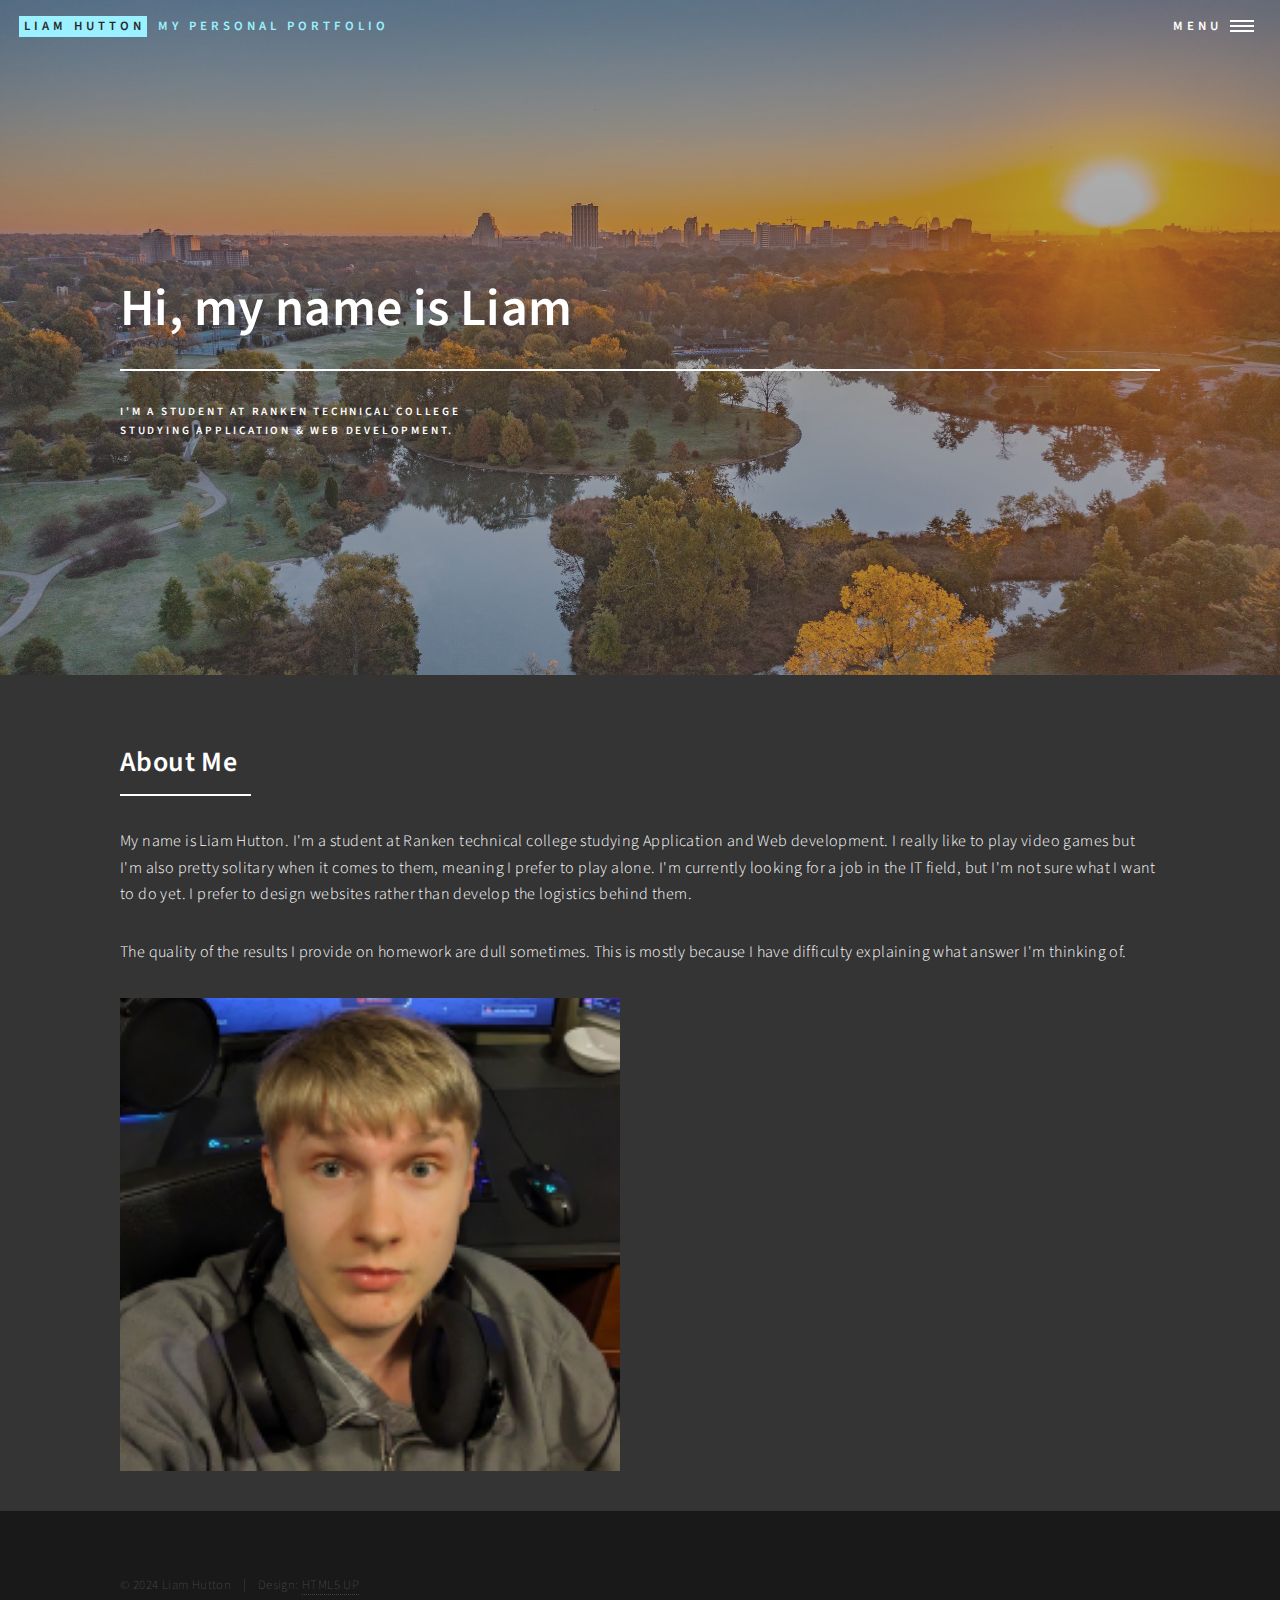
<file: index.html>
<!DOCTYPE HTML>
<!--
	Forty by HTML5 UP
	html5up.net | @ajlkn
	Free for personal and commercial use under the CCA 3.0 license (html5up.net/license)
-->
<html>
	<head>
		<title>About Me - Liam Hutton</title>
		<meta charset="utf-8" />
		<meta name="viewport" content="width=device-width, initial-scale=1, user-scalable=no" />
		<link rel="stylesheet" href="assets/css/main.css" />
		<noscript><link rel="stylesheet" href="assets/css/noscript.css" /></noscript>
	</head>
	<body class="is-preload">

		<!-- Wrapper -->
			<div id="wrapper">

				<!-- Header -->
					<header id="header" class="alt">
						<a href="index.html" class="logo"><strong>Liam Hutton</strong> <span>My personal portfolio</span></a>
						<nav>
							<a href="#menu">Menu</a>
						</nav>
					</header>

				<!-- Menu -->
					<nav id="menu">
						<ul class="links">
							<li><a href="index.html">About Me</a></li>
							<li><a href="portfolio.html">Portfolio</a></li>
							<li><a href="coursework.html">Coursework</a></li>
							<li><a href="resume.html">Resume</a></li>
							<li><a href="contact.html">Contact</a></li>
							<li><a href="elements.html">Dev tool - Elements</a></li>
						</ul>
						<!-- <ul class="actions stacked">

							<li><a href="#" class="button fit">Log In</a></li>
						</ul> -->
					</nav>

				<!-- Banner -->
					<section id="banner" class="major">
						<div class="inner">
							<header class="major">
								<h1>Hi, my name is Liam</h1>
							</header>
							<div class="content">
								<p>I'm a student at Ranken Technical College<br />
								studying Application & Web Development.</p>
							</div>
						</div>
					</section>

				<!-- Main -->
					<div id="main">

						<!-- One -->
							<!-- <section id="one" class="tiles">
								<article>
									<span class="image">
										<img src="images/pic01.jpg" alt="" />
									</span>
									<header class="major">
										<h3><a href="landing.html" class="link">Aliquam</a></h3>
										<p>Ipsum dolor sit amet</p>
									</header>
								</article>
								<article>
									<span class="image">
										<img src="images/pic02.jpg" alt="" />
									</span>
									<header class="major">
										<h3><a href="landing.html" class="link">Tempus</a></h3>
										<p>feugiat amet tempus</p>
									</header>
								</article>
								<article>
									<span class="image">
										<img src="images/pic03.jpg" alt="" />
									</span>
									<header class="major">
										<h3><a href="landing.html" class="link">Magna</a></h3>
										<p>Lorem etiam nullam</p>
									</header>
								</article>
								<article>
									<span class="image">
										<img src="images/pic04.jpg" alt="" />
									</span>
									<header class="major">
										<h3><a href="landing.html" class="link">Ipsum</a></h3>
										<p>Nisl sed aliquam</p>
									</header>
								</article>
								<article>
									<span class="image">
										<img src="images/pic05.jpg" alt="" />
									</span>
									<header class="major">
										<h3><a href="landing.html" class="link">Consequat</a></h3>
										<p>Ipsum dolor sit amet</p>
									</header>
								</article>
								<article>
									<span class="image">
										<img src="images/pic06.jpg" alt="" />
									</span>
									<header class="major">
										<h3><a href="landing.html" class="link">Etiam</a></h3>
										<p>Feugiat amet tempus</p>
									</header>
								</article>
							</section>-->

						<!-- Two -->
							<section id="two">
								<div class="inner">
									<header class="major">
										<h2>About Me</h2>
									</header>
									<p>My name is Liam Hutton. I'm a student at Ranken technical college studying Application and Web development.
										I really like to play video games but I'm also pretty solitary when it comes to them, meaning I prefer to play alone. I'm currently looking for a job
										in the IT field, but I'm not sure what I want to do yet. I prefer to design websites rather than develop the logistics behind them.</p>
										The quality of the results I provide on homework are dull sometimes. This is mostly because I have difficulty explaining what answer I'm thinking of.</p>
										<img src="images/picforclass.png" alt="Liam Selfie" />
								</div>
							</section>

					</div>

				<!-- Footer -->
					<footer id="footer">
						<div class="inner">
							<!-- <ul class="icons">
								<li><a href="#" class="icon brands alt fa-twitter"><span class="label">Twitter</span></a></li>
								<li><a href="#" class="icon brands alt fa-facebook-f"><span class="label">Facebook</span></a></li>
								<li><a href="#" class="icon brands alt fa-instagram"><span class="label">Instagram</span></a></li>
								<li><a href="#" class="icon brands alt fa-github"><span class="label">GitHub</span></a></li>
								<li><a href="#" class="icon brands alt fa-linkedin-in"><span class="label">LinkedIn</span></a></li>
							</ul> -->
							<ul class="copyright">
								<li>&copy; 2024 Liam Hutton</li><li>Design: <a href="https://html5up.net">HTML5 UP</a></li>
							</ul>
						</div>
					</footer>

			</div>

		<!-- Scripts -->
			<script src="assets/js/jquery.min.js"></script>
			<script src="assets/js/jquery.scrolly.min.js"></script>
			<script src="assets/js/jquery.scrollex.min.js"></script>
			<script src="assets/js/browser.min.js"></script>
			<script src="assets/js/breakpoints.min.js"></script>
			<script src="assets/js/util.js"></script>
			<script src="assets/js/main.js"></script>

	</body>
</html>
</file>
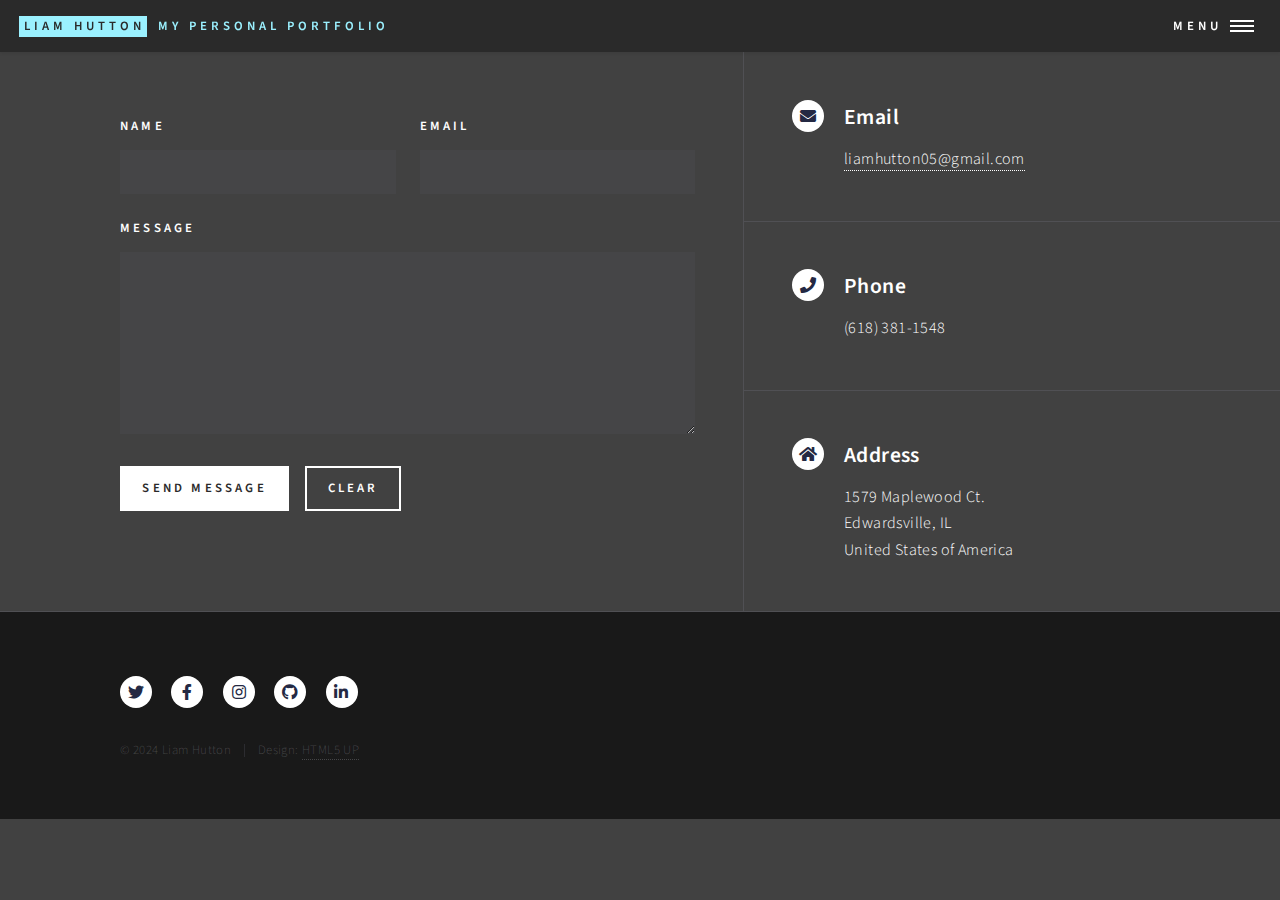
<file: contact.html>
<!DOCTYPE HTML>
<!--
	Forty by HTML5 UP
	html5up.net | @ajlkn
	Free for personal and commercial use under the CCA 3.0 license (html5up.net/license)
-->
<html>
	<head>
		<title>Generic - Forty by HTML5 UP</title>
		<meta charset="utf-8" />
		<meta name="viewport" content="width=device-width, initial-scale=1, user-scalable=no" />
		<link rel="stylesheet" href="assets/css/main.css" />
		<noscript><link rel="stylesheet" href="assets/css/noscript.css" /></noscript>
	</head>
	<body class="is-preload">

		<!-- Wrapper -->
			<div id="wrapper">

				<!-- Header -->
					<header id="header">
						<a href="index.html" class="logo"><strong>Liam Hutton</strong> <span>My personal portfolio</span></a>
						<nav>
							<a href="#menu">Menu</a>
						</nav>
					</header>

				<!-- Menu -->
					<nav id="menu">
						<ul class="links">
							<li><a href="index.html">About Me</a></li>
							<li><a href="portfolio.html">Portfolio</a></li>
							<li><a href="coursework.html">Coursework</a></li>
							<li><a href="resume.html">Resume</a></li>
							<li><a href="contact.html">Contact</a></li>
							<li><a href="elements.html">Dev Tool - Elements</a></li>
						</ul>
						<!-- <ul class="actions stacked">
							<li><a href="#" class="button primary fit">Get Started</a></li>
							<li><a href="#" class="button fit">Log In</a></li>
						</ul> -->
					</nav>

				<!-- Contact -->
					<section id="contact">
						<div class="inner">
							<section>
								<form method="post" action="#">
									<div class="fields">
										<div class="field half">
											<label for="name">Name</label>
											<input type="text" name="name" id="name" />
										</div>
										<div class="field half">
											<label for="email">Email</label>
											<input type="text" name="email" id="email" />
										</div>
										<div class="field">
											<label for="message">Message</label>
											<textarea name="message" id="message" rows="6"></textarea>
										</div>
									</div>
									<ul class="actions">
										<li><input type="submit" value="Send Message" class="primary" /></li>
										<li><input type="reset" value="Clear" /></li>
									</ul>
								</form>
							</section>
							<section class="split">
								<section>
									<div class="contact-method">
										<span class="icon solid alt fa-envelope"></span>
										<h3>Email</h3>
										<a href="#">liamhutton05@gmail.com</a>
									</div>
								</section>
								<section>
									<div class="contact-method">
										<span class="icon solid alt fa-phone"></span>
										<h3>Phone</h3>
										<span>(618) 381-1548</span>
									</div>
								</section>
								<section>
									<div class="contact-method">
										<span class="icon solid alt fa-home"></span>
										<h3>Address</h3>
										<span>1579 Maplewood Ct.<br />
										Edwardsville, IL<br />
										United States of America</span>
									</div>
								</section>
							</section>
						</div>
					</section>

				<!-- Footer -->
					<footer id="footer">
						<div class="inner">
							<ul class="icons">
								<li><a href="#" class="icon brands alt fa-twitter"><span class="label">Twitter</span></a></li>
								<li><a href="#" class="icon brands alt fa-facebook-f"><span class="label">Facebook</span></a></li>
								<li><a href="#" class="icon brands alt fa-instagram"><span class="label">Instagram</span></a></li>
								<li><a href="#" class="icon brands alt fa-github"><span class="label">GitHub</span></a></li>
								<li><a href="#" class="icon brands alt fa-linkedin-in"><span class="label">LinkedIn</span></a></li>
							</ul>
							<ul class="copyright">
								<li>&copy; 2024 Liam Hutton</li><li>Design: <a href="https://html5up.net">HTML5 UP</a></li>
							</ul>
						</div>
					</footer>

			</div>

		<!-- Scripts -->
			<script src="assets/js/jquery.min.js"></script>
			<script src="assets/js/jquery.scrolly.min.js"></script>
			<script src="assets/js/jquery.scrollex.min.js"></script>
			<script src="assets/js/browser.min.js"></script>
			<script src="assets/js/breakpoints.min.js"></script>
			<script src="assets/js/util.js"></script>
			<script src="assets/js/main.js"></script>

	</body>
</html>
</file>
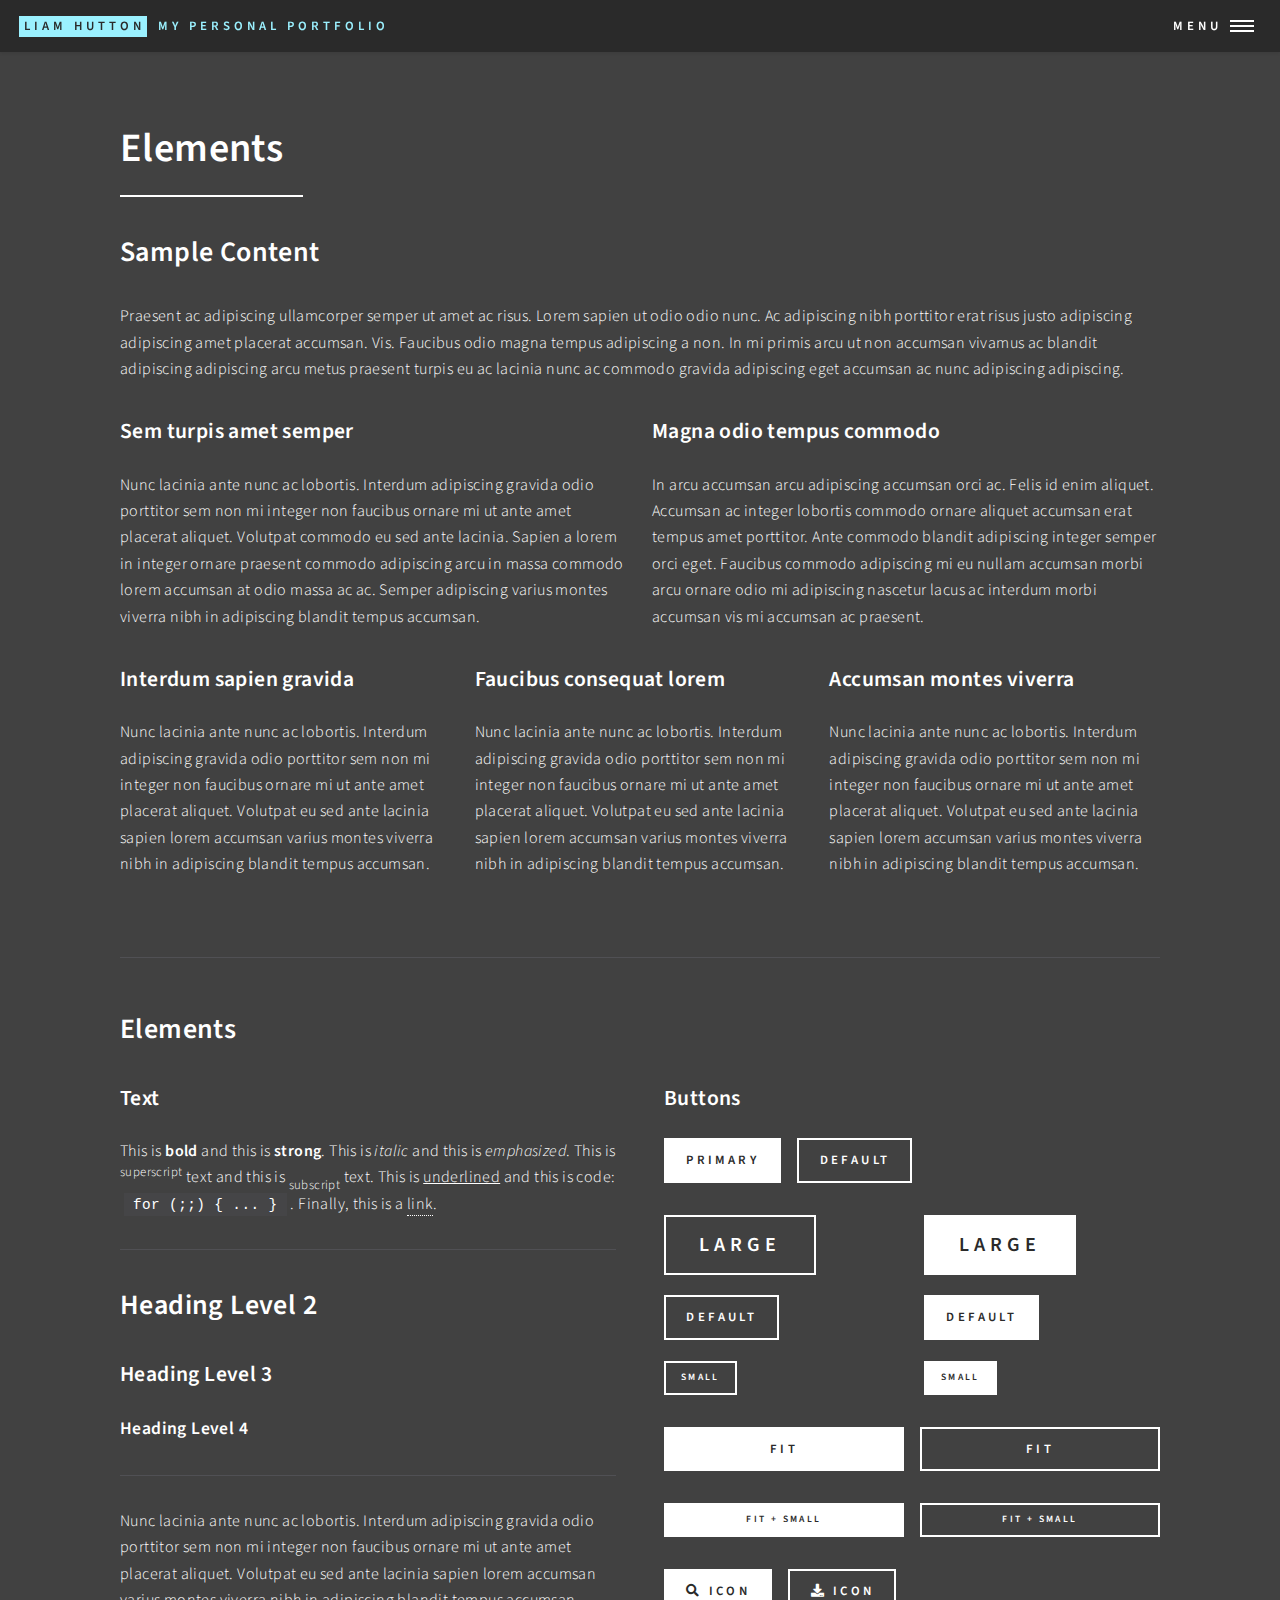
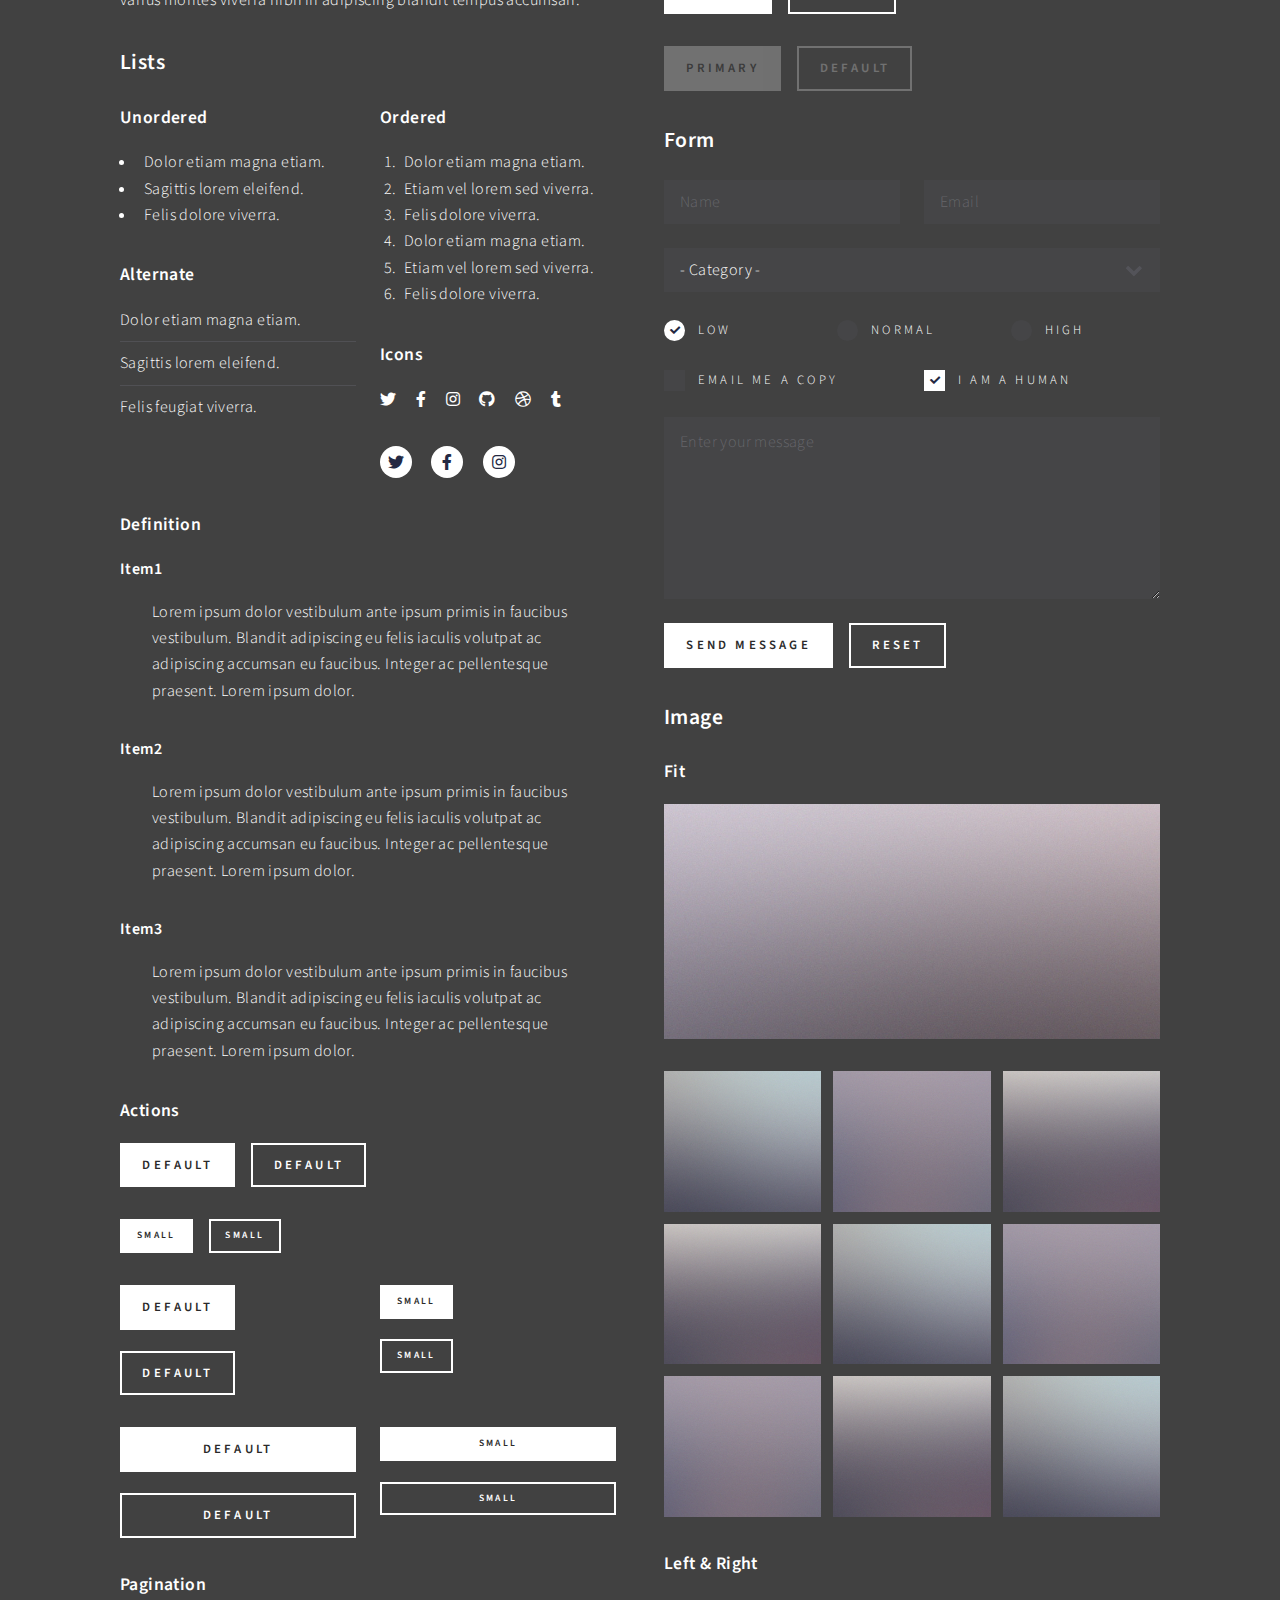
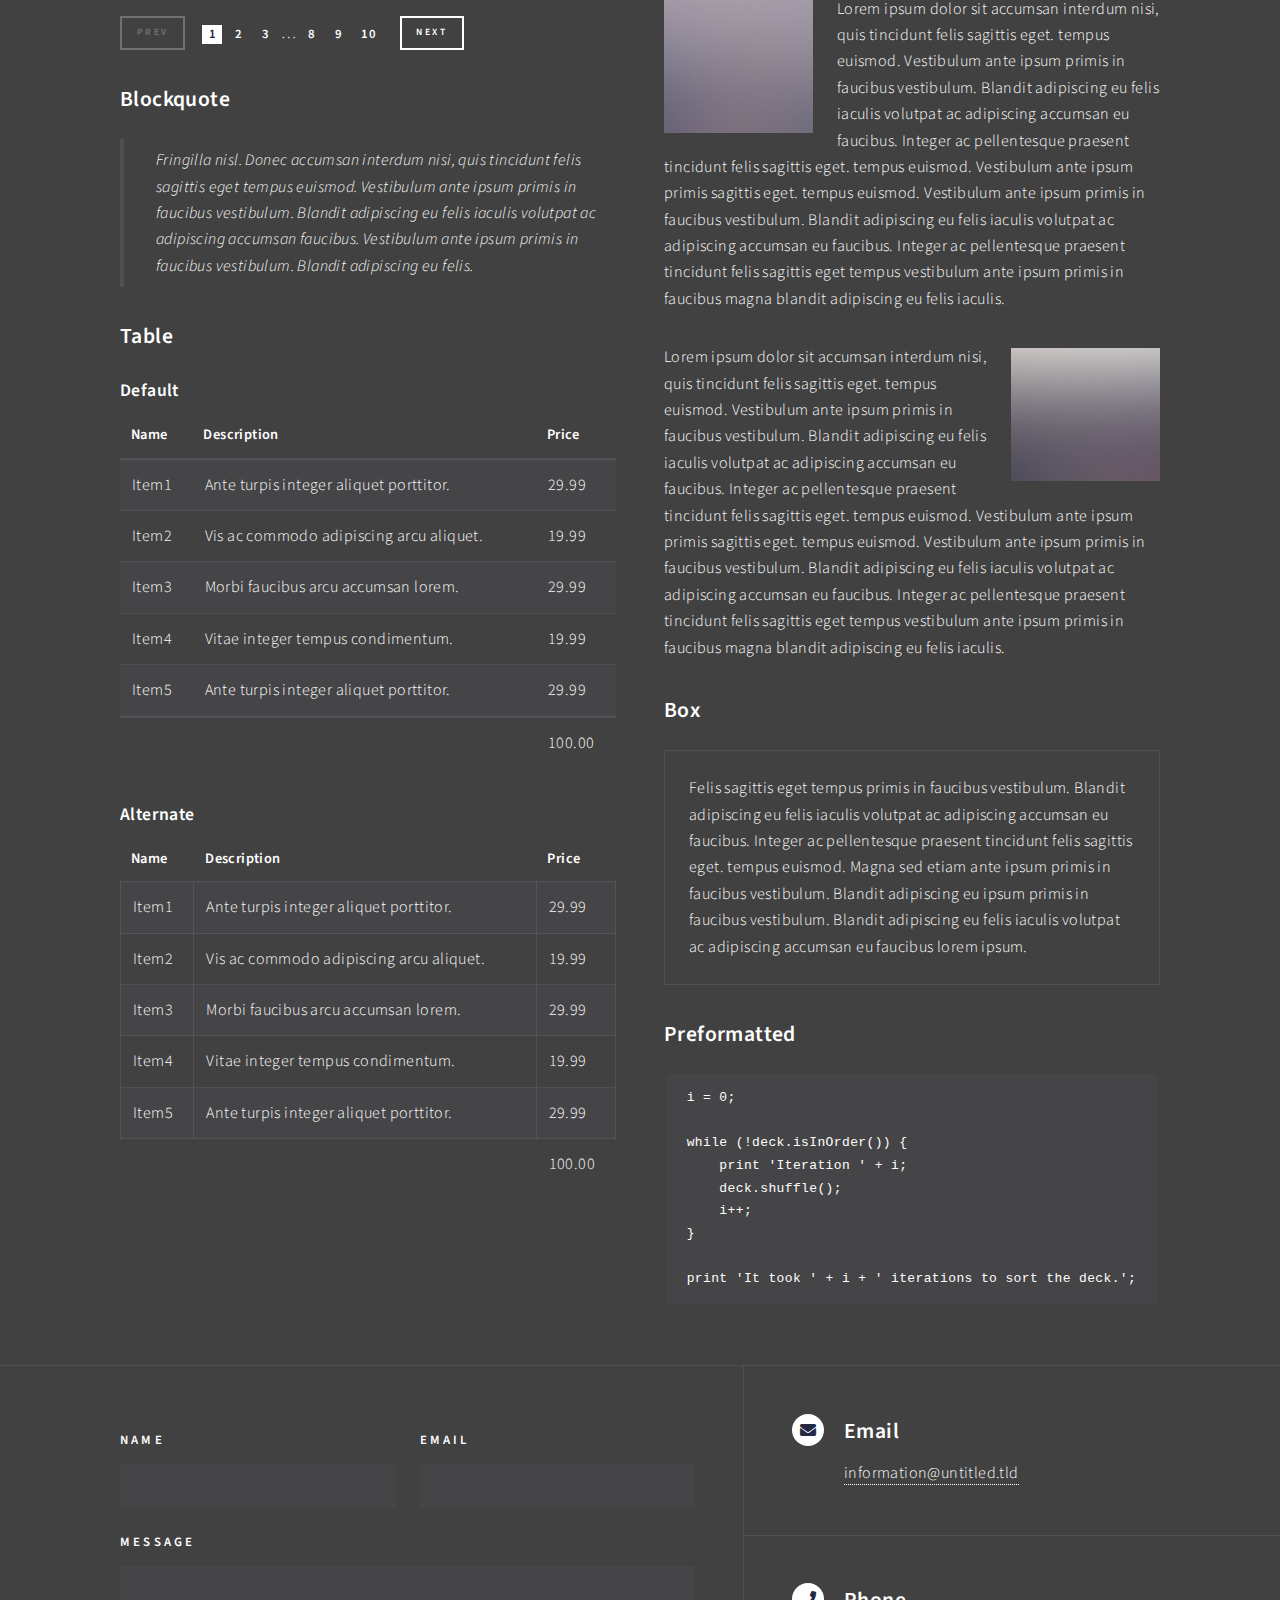
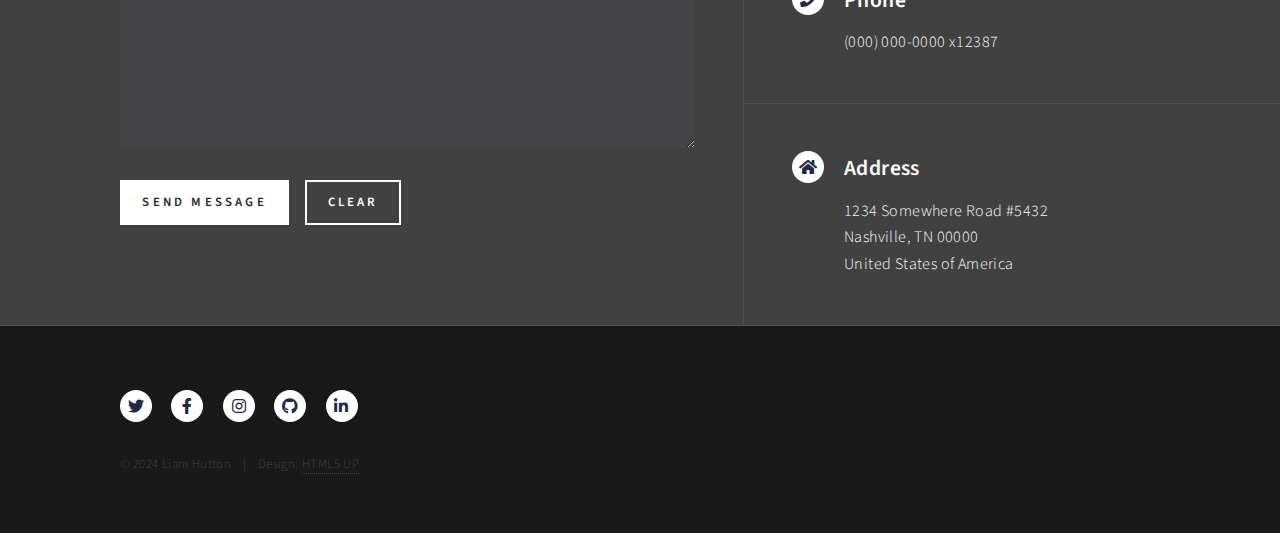
<file: elements.html>
<!DOCTYPE HTML>
<!--
	Forty by HTML5 UP
	html5up.net | @ajlkn
	Free for personal and commercial use under the CCA 3.0 license (html5up.net/license)
-->
<html>
	<head>
		<title>Elements - Forty by HTML5 UP</title>
		<meta charset="utf-8" />
		<meta name="viewport" content="width=device-width, initial-scale=1, user-scalable=no" />
		<link rel="stylesheet" href="assets/css/main.css" />
		<noscript><link rel="stylesheet" href="assets/css/noscript.css" /></noscript>
	</head>
	<body class="is-preload">

		<!-- Wrapper -->
			<div id="wrapper">

				<!-- Header -->
					<header id="header">
						<a href="index.html" class="logo"><strong>Liam Hutton</strong> <span>My personal portfolio</span></a>
						<nav>
							<a href="#menu">Menu</a>
						</nav>
					</header>

				<!-- Menu -->
					<nav id="menu">
						<ul class="links">
							<li><a href="index.html">Home</a></li>
							<li><a href="portfolio.html">Portfolio</a></li>
							<li><a href="coursework.html">Coursework</a></li>
							<li><a href="resume.html">Resume</a></li>
							<li><a href="contact.html">Contact</a></li>
							<li><a href="elements.html">Dev tool - Elements</a></li>
						</ul>
						<!-- <ul class="actions stacked">
							<li><a href="#" class="button primary fit">Get Started</a></li>
							<li><a href="#" class="button fit">Log In</a></li>
						</ul> -->
					</nav>

				<!-- Main -->
					<div id="main" class="alt">

						<!-- One -->
							<section id="one">
								<div class="inner">
									<header class="major">
										<h1>Elements</h1>
									</header>

									<!-- Content -->
										<h2 id="content">Sample Content</h2>
										<p>Praesent ac adipiscing ullamcorper semper ut amet ac risus. Lorem sapien ut odio odio nunc. Ac adipiscing nibh porttitor erat risus justo adipiscing adipiscing amet placerat accumsan. Vis. Faucibus odio magna tempus adipiscing a non. In mi primis arcu ut non accumsan vivamus ac blandit adipiscing adipiscing arcu metus praesent turpis eu ac lacinia nunc ac commodo gravida adipiscing eget accumsan ac nunc adipiscing adipiscing.</p>
										<div class="row">
											<div class="col-6 col-12-small">
												<h3>Sem turpis amet semper</h3>
												<p>Nunc lacinia ante nunc ac lobortis. Interdum adipiscing gravida odio porttitor sem non mi integer non faucibus ornare mi ut ante amet placerat aliquet. Volutpat commodo eu sed ante lacinia. Sapien a lorem in integer ornare praesent commodo adipiscing arcu in massa commodo lorem accumsan at odio massa ac ac. Semper adipiscing varius montes viverra nibh in adipiscing blandit tempus accumsan.</p>
											</div>
											<div class="col-6 col-12-small">
												<h3>Magna odio tempus commodo</h3>
												<p>In arcu accumsan arcu adipiscing accumsan orci ac. Felis id enim aliquet. Accumsan ac integer lobortis commodo ornare aliquet accumsan erat tempus amet porttitor. Ante commodo blandit adipiscing integer semper orci eget. Faucibus commodo adipiscing mi eu nullam accumsan morbi arcu ornare odio mi adipiscing nascetur lacus ac interdum morbi accumsan vis mi accumsan ac praesent.</p>
											</div>
											<!-- Break -->
											<div class="col-4 col-12-medium">
												<h3>Interdum sapien gravida</h3>
												<p>Nunc lacinia ante nunc ac lobortis. Interdum adipiscing gravida odio porttitor sem non mi integer non faucibus ornare mi ut ante amet placerat aliquet. Volutpat eu sed ante lacinia sapien lorem accumsan varius montes viverra nibh in adipiscing blandit tempus accumsan.</p>
											</div>
											<div class="col-4 col-12-medium">
												<h3>Faucibus consequat lorem</h3>
												<p>Nunc lacinia ante nunc ac lobortis. Interdum adipiscing gravida odio porttitor sem non mi integer non faucibus ornare mi ut ante amet placerat aliquet. Volutpat eu sed ante lacinia sapien lorem accumsan varius montes viverra nibh in adipiscing blandit tempus accumsan.</p>
											</div>
											<div class="col-4 col-12-medium">
												<h3>Accumsan montes viverra</h3>
												<p>Nunc lacinia ante nunc ac lobortis. Interdum adipiscing gravida odio porttitor sem non mi integer non faucibus ornare mi ut ante amet placerat aliquet. Volutpat eu sed ante lacinia sapien lorem accumsan varius montes viverra nibh in adipiscing blandit tempus accumsan.</p>
											</div>
										</div>

									<hr class="major" />

									<!-- Elements -->
										<h2 id="elements">Elements</h2>
										<div class="row gtr-200">
											<div class="col-6 col-12-medium">

												<!-- Text stuff -->
													<h3>Text</h3>
													<p>This is <b>bold</b> and this is <strong>strong</strong>. This is <i>italic</i> and this is <em>emphasized</em>.
													This is <sup>superscript</sup> text and this is <sub>subscript</sub> text.
													This is <u>underlined</u> and this is code: <code>for (;;) { ... }</code>.
													Finally, this is a <a href="#">link</a>.</p>
													<hr />
													<h2>Heading Level 2</h2>
													<h3>Heading Level 3</h3>
													<h4>Heading Level 4</h4>
													<hr />
													<p>Nunc lacinia ante nunc ac lobortis. Interdum adipiscing gravida odio porttitor sem non mi integer non faucibus ornare mi ut ante amet placerat aliquet. Volutpat eu sed ante lacinia sapien lorem accumsan varius montes viverra nibh in adipiscing blandit tempus accumsan.</p>

												<!-- Lists -->
													<h3>Lists</h3>
													<div class="row">
														<div class="col-6 col-12-small">

															<h4>Unordered</h4>
															<ul>
																<li>Dolor etiam magna etiam.</li>
																<li>Sagittis lorem eleifend.</li>
																<li>Felis dolore viverra.</li>
															</ul>

															<h4>Alternate</h4>
															<ul class="alt">
																<li>Dolor etiam magna etiam.</li>
																<li>Sagittis lorem eleifend.</li>
																<li>Felis feugiat viverra.</li>
															</ul>

														</div>
														<div class="col-6 col-12-small">

															<h4>Ordered</h4>
															<ol>
																<li>Dolor etiam magna etiam.</li>
																<li>Etiam vel lorem sed viverra.</li>
																<li>Felis dolore viverra.</li>
																<li>Dolor etiam magna etiam.</li>
																<li>Etiam vel lorem sed viverra.</li>
																<li>Felis dolore viverra.</li>
															</ol>

															<h4>Icons</h4>
															<ul class="icons">
																<li><a href="#" class="icon brands fa-twitter"><span class="label">Twitter</span></a></li>
																<li><a href="#" class="icon brands fa-facebook-f"><span class="label">Facebook</span></a></li>
																<li><a href="#" class="icon brands fa-instagram"><span class="label">Instagram</span></a></li>
																<li><a href="#" class="icon brands fa-github"><span class="label">Github</span></a></li>
																<li><a href="#" class="icon brands fa-dribbble"><span class="label">Dribbble</span></a></li>
																<li><a href="#" class="icon brands fa-tumblr"><span class="label">Tumblr</span></a></li>
															</ul>
															<ul class="icons">
																<li><a href="#" class="icon brands alt fa-twitter"><span class="label">Twitter</span></a></li>
																<li><a href="#" class="icon brands alt fa-facebook-f"><span class="label">Facebook</span></a></li>
																<li><a href="#" class="icon brands alt fa-instagram"><span class="label">Instagram</span></a></li>
															</ul>

														</div>
													</div>
													<h4>Definition</h4>
													<dl>
														<dt>Item1</dt>
														<dd>
															<p>Lorem ipsum dolor vestibulum ante ipsum primis in faucibus vestibulum. Blandit adipiscing eu felis iaculis volutpat ac adipiscing accumsan eu faucibus. Integer ac pellentesque praesent. Lorem ipsum dolor.</p>
														</dd>
														<dt>Item2</dt>
														<dd>
															<p>Lorem ipsum dolor vestibulum ante ipsum primis in faucibus vestibulum. Blandit adipiscing eu felis iaculis volutpat ac adipiscing accumsan eu faucibus. Integer ac pellentesque praesent. Lorem ipsum dolor.</p>
														</dd>
														<dt>Item3</dt>
														<dd>
															<p>Lorem ipsum dolor vestibulum ante ipsum primis in faucibus vestibulum. Blandit adipiscing eu felis iaculis volutpat ac adipiscing accumsan eu faucibus. Integer ac pellentesque praesent. Lorem ipsum dolor.</p>
														</dd>
													</dl>

													<h4>Actions</h4>
													<ul class="actions">
														<li><a href="#" class="button primary">Default</a></li>
														<li><a href="#" class="button">Default</a></li>
													</ul>
													<ul class="actions small">
														<li><a href="#" class="button primary small">Small</a></li>
														<li><a href="#" class="button small">Small</a></li>
													</ul>
													<div class="row">
														<div class="col-6 col-12-small">
															<ul class="actions stacked">
																<li><a href="#" class="button primary">Default</a></li>
																<li><a href="#" class="button">Default</a></li>
															</ul>
														</div>
														<div class="col-6 col-12-small">
															<ul class="actions stacked">
																<li><a href="#" class="button primary small">Small</a></li>
																<li><a href="#" class="button small">Small</a></li>
															</ul>
														</div>
														<div class="col-6 col-12-small">
															<ul class="actions stacked">
																<li><a href="#" class="button primary fit">Default</a></li>
																<li><a href="#" class="button fit">Default</a></li>
															</ul>
														</div>
														<div class="col-6 col-12-small">
															<ul class="actions stacked">
																<li><a href="#" class="button primary small fit">Small</a></li>
																<li><a href="#" class="button small fit">Small</a></li>
															</ul>
														</div>
													</div>

													<h4>Pagination</h4>
													<ul class="pagination">
														<li><span class="button small disabled">Prev</span></li>
														<li><a href="#" class="page active">1</a></li>
														<li><a href="#" class="page">2</a></li>
														<li><a href="#" class="page">3</a></li>
														<li><span>&hellip;</span></li>
														<li><a href="#" class="page">8</a></li>
														<li><a href="#" class="page">9</a></li>
														<li><a href="#" class="page">10</a></li>
														<li><a href="#" class="button small">Next</a></li>
													</ul>

												<!-- Blockquote -->
													<h3>Blockquote</h3>
													<blockquote>Fringilla nisl. Donec accumsan interdum nisi, quis tincidunt felis sagittis eget tempus euismod. Vestibulum ante ipsum primis in faucibus vestibulum. Blandit adipiscing eu felis iaculis volutpat ac adipiscing accumsan faucibus. Vestibulum ante ipsum primis in faucibus vestibulum. Blandit adipiscing eu felis.</blockquote>

												<!-- Table -->
													<h3>Table</h3>

													<h4>Default</h4>
													<div class="table-wrapper">
														<table>
															<thead>
																<tr>
																	<th>Name</th>
																	<th>Description</th>
																	<th>Price</th>
																</tr>
															</thead>
															<tbody>
																<tr>
																	<td>Item1</td>
																	<td>Ante turpis integer aliquet porttitor.</td>
																	<td>29.99</td>
																</tr>
																<tr>
																	<td>Item2</td>
																	<td>Vis ac commodo adipiscing arcu aliquet.</td>
																	<td>19.99</td>
																</tr>
																<tr>
																	<td>Item3</td>
																	<td> Morbi faucibus arcu accumsan lorem.</td>
																	<td>29.99</td>
																</tr>
																<tr>
																	<td>Item4</td>
																	<td>Vitae integer tempus condimentum.</td>
																	<td>19.99</td>
																</tr>
																<tr>
																	<td>Item5</td>
																	<td>Ante turpis integer aliquet porttitor.</td>
																	<td>29.99</td>
																</tr>
															</tbody>
															<tfoot>
																<tr>
																	<td colspan="2"></td>
																	<td>100.00</td>
																</tr>
															</tfoot>
														</table>
													</div>

													<h4>Alternate</h4>
													<div class="table-wrapper">
														<table class="alt">
															<thead>
																<tr>
																	<th>Name</th>
																	<th>Description</th>
																	<th>Price</th>
																</tr>
															</thead>
															<tbody>
																<tr>
																	<td>Item1</td>
																	<td>Ante turpis integer aliquet porttitor.</td>
																	<td>29.99</td>
																</tr>
																<tr>
																	<td>Item2</td>
																	<td>Vis ac commodo adipiscing arcu aliquet.</td>
																	<td>19.99</td>
																</tr>
																<tr>
																	<td>Item3</td>
																	<td> Morbi faucibus arcu accumsan lorem.</td>
																	<td>29.99</td>
																</tr>
																<tr>
																	<td>Item4</td>
																	<td>Vitae integer tempus condimentum.</td>
																	<td>19.99</td>
																</tr>
																<tr>
																	<td>Item5</td>
																	<td>Ante turpis integer aliquet porttitor.</td>
																	<td>29.99</td>
																</tr>
															</tbody>
															<tfoot>
																<tr>
																	<td colspan="2"></td>
																	<td>100.00</td>
																</tr>
															</tfoot>
														</table>
													</div>

											</div>
											<div class="col-6 col-12-medium">

												<!-- Buttons -->
													<h3>Buttons</h3>
													<ul class="actions">
														<li><a href="#" class="button primary">Primary</a></li>
														<li><a href="#" class="button">Default</a></li>
													</ul>
													<div class="row">
														<div class="col-6 col-12-xsmall">
															<ul class="actions stacked">
																<li><a href="#" class="button large">Large</a></li>
																<li><a href="#" class="button">Default</a></li>
																<li><a href="#" class="button small">Small</a></li>
															</ul>
														</div>
														<div class="col-6 col-12-xsmall">
															<ul class="actions stacked">
																<li><a href="#" class="button primary large">Large</a></li>
																<li><a href="#" class="button primary">Default</a></li>
																<li><a href="#" class="button primary small">Small</a></li>
															</ul>
														</div>
													</div>
													<ul class="actions fit">
														<li><a href="#" class="button primary fit">Fit</a></li>
														<li><a href="#" class="button fit">Fit</a></li>
													</ul>
													<ul class="actions fit small">
														<li><a href="#" class="button primary fit small">Fit + Small</a></li>
														<li><a href="#" class="button fit small">Fit + Small</a></li>
													</ul>
													<ul class="actions">
														<li><a href="#" class="button primary icon solid fa-search">Icon</a></li>
														<li><a href="#" class="button icon solid fa-download">Icon</a></li>
													</ul>
													<ul class="actions">
														<li><span class="button primary disabled">Primary</span></li>
														<li><span class="button disabled">Default</span></li>
													</ul>

												<!-- Form -->
													<h3>Form</h3>

													<form method="post" action="#">
														<div class="row gtr-uniform">
															<div class="col-6 col-12-xsmall">
																<input type="text" name="demo-name" id="demo-name" value="" placeholder="Name" />
															</div>
															<div class="col-6 col-12-xsmall">
																<input type="email" name="demo-email" id="demo-email" value="" placeholder="Email" />
															</div>
															<!-- Break -->
															<div class="col-12">
																<select name="demo-category" id="demo-category">
																	<option value="">- Category -</option>
																	<option value="1">Manufacturing</option>
																	<option value="1">Shipping</option>
																	<option value="1">Administration</option>
																	<option value="1">Human Resources</option>
																</select>
															</div>
															<!-- Break -->
															<div class="col-4 col-12-small">
																<input type="radio" id="demo-priority-low" name="demo-priority" checked>
																<label for="demo-priority-low">Low</label>
															</div>
															<div class="col-4 col-12-small">
																<input type="radio" id="demo-priority-normal" name="demo-priority">
																<label for="demo-priority-normal">Normal</label>
															</div>
															<div class="col-4 col-12-small">
																<input type="radio" id="demo-priority-high" name="demo-priority">
																<label for="demo-priority-high">High</label>
															</div>
															<!-- Break -->
															<div class="col-6 col-12-small">
																<input type="checkbox" id="demo-copy" name="demo-copy">
																<label for="demo-copy">Email me a copy</label>
															</div>
															<div class="col-6 col-12-small">
																<input type="checkbox" id="demo-human" name="demo-human" checked>
																<label for="demo-human">I am a human</label>
															</div>
															<!-- Break -->
															<div class="col-12">
																<textarea name="demo-message" id="demo-message" placeholder="Enter your message" rows="6"></textarea>
															</div>
															<!-- Break -->
															<div class="col-12">
																<ul class="actions">
																	<li><input type="submit" value="Send Message" class="primary" /></li>
																	<li><input type="reset" value="Reset" /></li>
																</ul>
															</div>
														</div>
													</form>

												<!-- Image -->
													<h3>Image</h3>

													<h4>Fit</h4>
													<span class="image fit"><img src="images/pic03.jpg" alt="" /></span>
													<div class="box alt">
														<div class="row gtr-50 gtr-uniform">
															<div class="col-4"><span class="image fit"><img src="images/pic08.jpg" alt="" /></span></div>
															<div class="col-4"><span class="image fit"><img src="images/pic09.jpg" alt="" /></span></div>
															<div class="col-4"><span class="image fit"><img src="images/pic10.jpg" alt="" /></span></div>
															<!-- Break -->
															<div class="col-4"><span class="image fit"><img src="images/pic10.jpg" alt="" /></span></div>
															<div class="col-4"><span class="image fit"><img src="images/pic08.jpg" alt="" /></span></div>
															<div class="col-4"><span class="image fit"><img src="images/pic09.jpg" alt="" /></span></div>
															<!-- Break -->
															<div class="col-4"><span class="image fit"><img src="images/pic09.jpg" alt="" /></span></div>
															<div class="col-4"><span class="image fit"><img src="images/pic10.jpg" alt="" /></span></div>
															<div class="col-4"><span class="image fit"><img src="images/pic08.jpg" alt="" /></span></div>
														</div>
													</div>

													<h4>Left &amp; Right</h4>
													<p><span class="image left"><img src="images/pic09.jpg" alt="" /></span>Lorem ipsum dolor sit accumsan interdum nisi, quis tincidunt felis sagittis eget. tempus euismod. Vestibulum ante ipsum primis in faucibus vestibulum. Blandit adipiscing eu felis iaculis volutpat ac adipiscing accumsan eu faucibus. Integer ac pellentesque praesent tincidunt felis sagittis eget. tempus euismod. Vestibulum ante ipsum primis sagittis eget. tempus euismod. Vestibulum ante ipsum primis in faucibus vestibulum. Blandit adipiscing eu felis iaculis volutpat ac adipiscing accumsan eu faucibus. Integer ac pellentesque praesent tincidunt felis sagittis eget tempus vestibulum ante ipsum primis in faucibus magna blandit adipiscing eu felis iaculis.</p>
													<p><span class="image right"><img src="images/pic10.jpg" alt="" /></span>Lorem ipsum dolor sit accumsan interdum nisi, quis tincidunt felis sagittis eget. tempus euismod. Vestibulum ante ipsum primis in faucibus vestibulum. Blandit adipiscing eu felis iaculis volutpat ac adipiscing accumsan eu faucibus. Integer ac pellentesque praesent tincidunt felis sagittis eget. tempus euismod. Vestibulum ante ipsum primis sagittis eget. tempus euismod. Vestibulum ante ipsum primis in faucibus vestibulum. Blandit adipiscing eu felis iaculis volutpat ac adipiscing accumsan eu faucibus. Integer ac pellentesque praesent tincidunt felis sagittis eget tempus vestibulum ante ipsum primis in faucibus magna blandit adipiscing eu felis iaculis.</p>

												<!-- Box -->
													<h3>Box</h3>
													<div class="box">
														<p>Felis sagittis eget tempus primis in faucibus vestibulum. Blandit adipiscing eu felis iaculis volutpat ac adipiscing accumsan eu faucibus. Integer ac pellentesque praesent tincidunt felis sagittis eget. tempus euismod. Magna sed etiam ante ipsum primis in faucibus vestibulum. Blandit adipiscing eu ipsum primis in faucibus vestibulum. Blandit adipiscing eu felis iaculis volutpat ac adipiscing accumsan eu faucibus lorem ipsum.</p>
													</div>

												<!-- Preformatted Code -->
													<h3>Preformatted</h3>
													<pre><code>i = 0;

while (!deck.isInOrder()) {
    print 'Iteration ' + i;
    deck.shuffle();
    i++;
}

print 'It took ' + i + ' iterations to sort the deck.';
</code></pre>

											</div>
										</div>

								</div>
							</section>

					</div>

				<!-- Contact -->
					<section id="contact">
						<div class="inner">
							<section>
								<form method="post" action="#">
									<div class="fields">
										<div class="field half">
											<label for="name">Name</label>
											<input type="text" name="name" id="name" />
										</div>
										<div class="field half">
											<label for="email">Email</label>
											<input type="text" name="email" id="email" />
										</div>
										<div class="field">
											<label for="message">Message</label>
											<textarea name="message" id="message" rows="6"></textarea>
										</div>
									</div>
									<ul class="actions">
										<li><input type="submit" value="Send Message" class="primary" /></li>
										<li><input type="reset" value="Clear" /></li>
									</ul>
								</form>
							</section>
							<section class="split">
								<section>
									<div class="contact-method">
										<span class="icon solid alt fa-envelope"></span>
										<h3>Email</h3>
										<a href="#">information@untitled.tld</a>
									</div>
								</section>
								<section>
									<div class="contact-method">
										<span class="icon solid alt fa-phone"></span>
										<h3>Phone</h3>
										<span>(000) 000-0000 x12387</span>
									</div>
								</section>
								<section>
									<div class="contact-method">
										<span class="icon solid alt fa-home"></span>
										<h3>Address</h3>
										<span>1234 Somewhere Road #5432<br />
										Nashville, TN 00000<br />
										United States of America</span>
									</div>
								</section>
							</section>
						</div>
					</section>

				<!-- Footer -->
					<footer id="footer">
						<div class="inner">
							<ul class="icons">
								<li><a href="#" class="icon brands alt fa-twitter"><span class="label">Twitter</span></a></li>
								<li><a href="#" class="icon brands alt fa-facebook-f"><span class="label">Facebook</span></a></li>
								<li><a href="#" class="icon brands alt fa-instagram"><span class="label">Instagram</span></a></li>
								<li><a href="#" class="icon brands alt fa-github"><span class="label">GitHub</span></a></li>
								<li><a href="#" class="icon brands alt fa-linkedin-in"><span class="label">LinkedIn</span></a></li>
							</ul>
							<ul class="copyright">
								<li>&copy; 2024 Liam Hutton</li><li>Design: <a href="https://html5up.net">HTML5 UP</a></li>
							</ul>
						</div>
					</footer>

			</div>

		<!-- Scripts -->
			<script src="assets/js/jquery.min.js"></script>
			<script src="assets/js/jquery.scrolly.min.js"></script>
			<script src="assets/js/jquery.scrollex.min.js"></script>
			<script src="assets/js/browser.min.js"></script>
			<script src="assets/js/breakpoints.min.js"></script>
			<script src="assets/js/util.js"></script>
			<script src="assets/js/main.js"></script>

	</body>
</html>
</file>
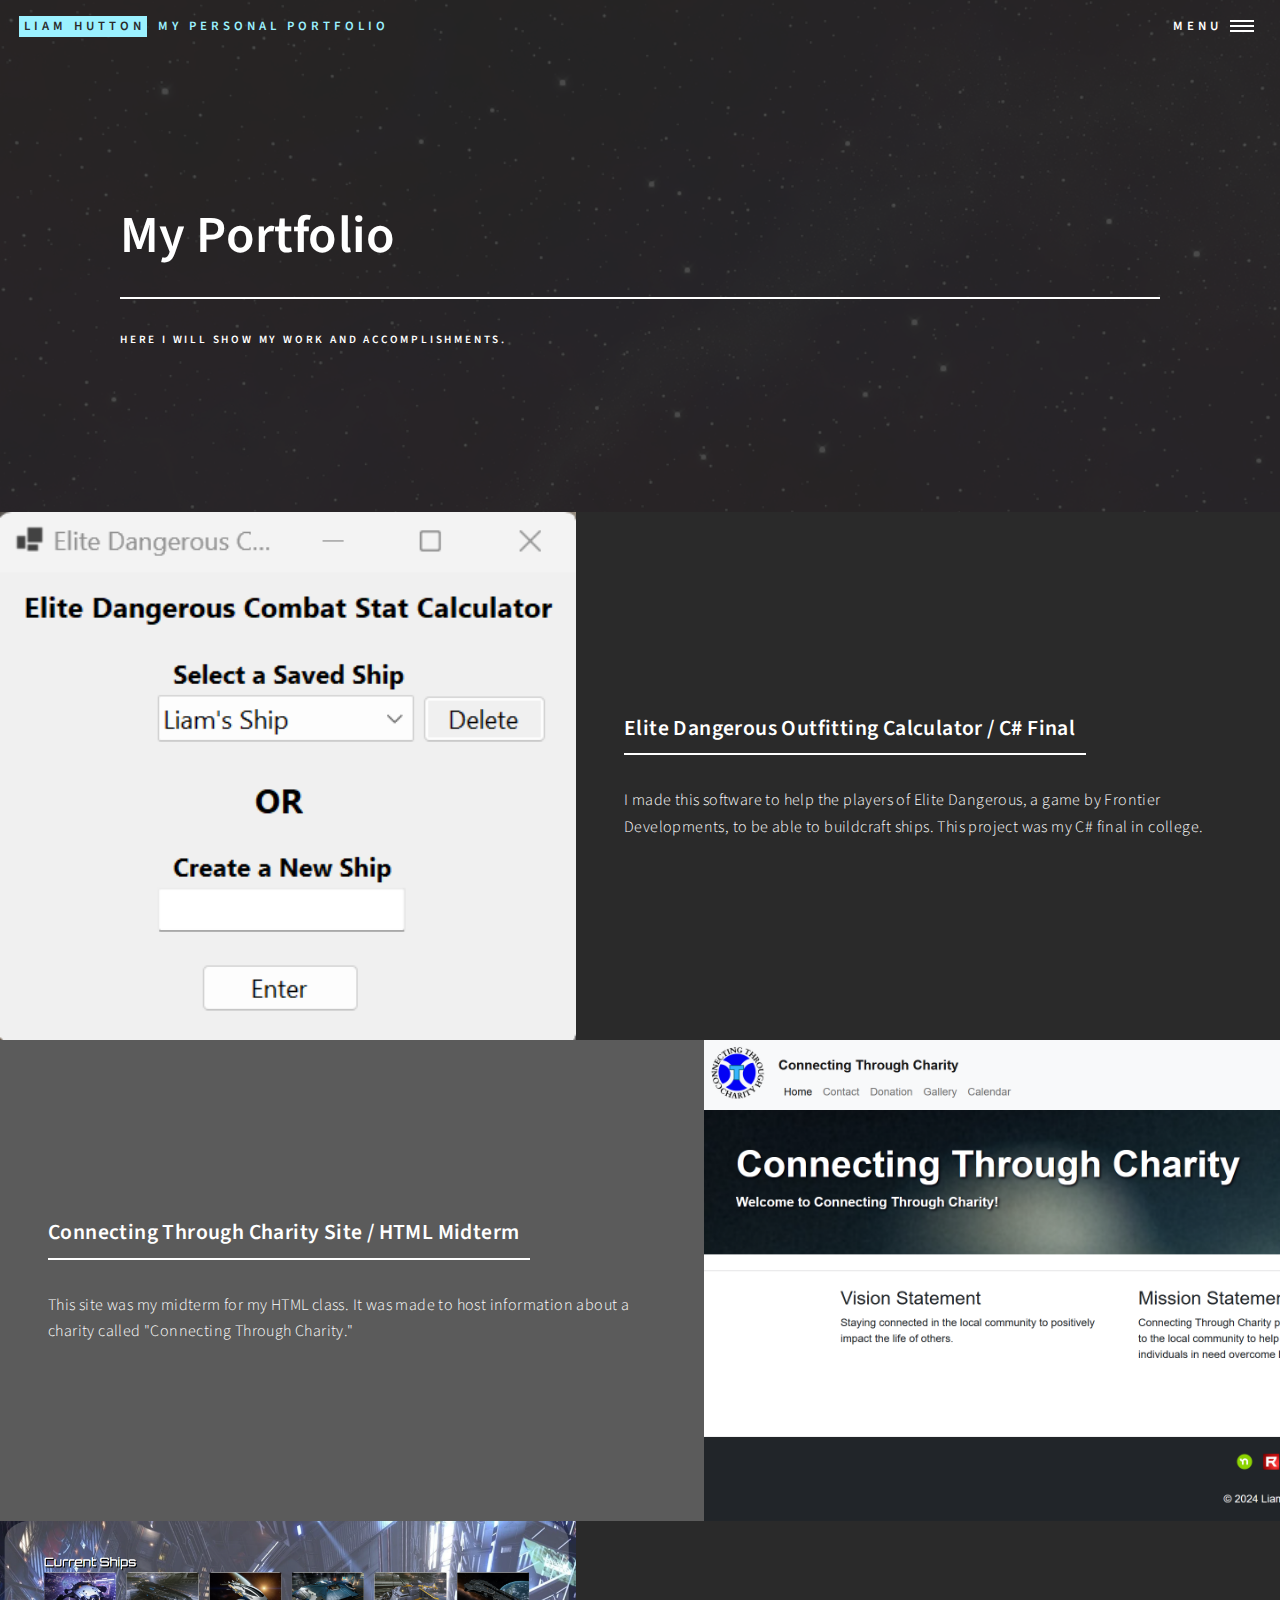
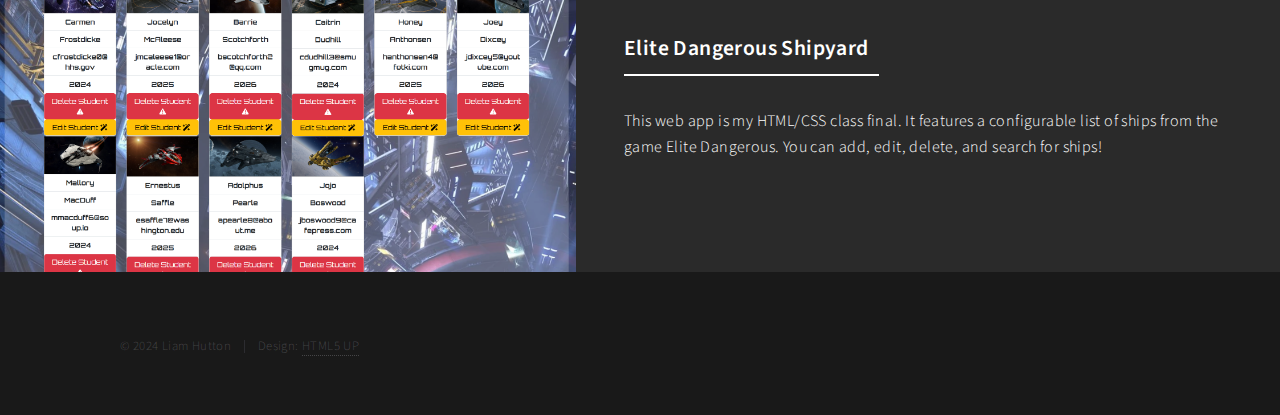
<file: portfolio.html>
<!DOCTYPE HTML>
<!--
	Forty by HTML5 UP
	html5up.net | @ajlkn
	Free for personal and commercial use under the CCA 3.0 license (html5up.net/license)
-->
<html>
	<head>
		<title>Landing - Forty by HTML5 UP</title>
		<meta charset="utf-8" />
		<meta name="viewport" content="width=device-width, initial-scale=1, user-scalable=no" />
		<link rel="stylesheet" href="assets/css/main.css" />
		<noscript><link rel="stylesheet" href="assets/css/noscript.css" /></noscript>
	</head>
	<body class="is-preload">

		<!-- Wrapper -->
			<div id="wrapper">

				<!-- Header -->
				<!-- Note: The "styleN" class below should match that of the banner element. -->
					<header id="header" class="alt style2">
						<a href="index.html" class="logo"><strong>Liam Hutton</strong> <span>My personal portfolio</span></a>
						<nav>
							<a href="#menu">Menu</a>
						</nav>
					</header>

				<!-- Menu -->
					<nav id="menu">
						<ul class="links">
							<li><a href="index.html">About Me</a></li>
							<li><a href="portfolio.html">Portfolio</a></li>
							<li><a href="coursework.html">Coursework</a></li>
							<li><a href="resume.html">Resume</a></li>
							<li><a href="contact.html">Contact Me</a></li>
							<!-- <li><a href="elements.html">Dev Tool - Elements</a></li> -->
						</ul>
						<!-- <ul class="actions stacked">
							<li><a href="#" class="button primary fit">Get Started</a></li>
							<li><a href="#" class="button fit">Log In</a></li>
						</ul> -->
					</nav>

				<!-- Banner -->
				<!-- Note: The "styleN" class below should match that of the header element. -->
					<section id="banner" class="style2">
						<div class="inner">
							<span class="image">
								<img src="images/space.jpg" alt="" />
							</span>
							<header class="major">
								<h1>My Portfolio</h1>
							</header>
							<div class="content">
								<p>Here I will show my work and accomplishments.</p>
							</div>
						</div>
					</section>

				<!-- Main -->
					<div id="main">

						<!-- One -->
							<!-- <section id="one">
								<div class="inner">
									<header class="major">
										<h2>Sed amet aliquam</h2>
									</header>
									<p>Nullam et orci eu lorem consequat tincidunt vivamus et sagittis magna sed nunc rhoncus condimentum sem. In efficitur ligula tate urna. Maecenas massa vel lacinia pellentesque lorem ipsum dolor. Nullam et orci eu lorem consequat tincidunt. Vivamus et sagittis libero. Nullam et orci eu lorem consequat tincidunt vivamus et sagittis magna sed nunc rhoncus condimentum sem. In efficitur ligula tate urna.</p>
								</div>
							</section> -->

						<!-- Two -->
							<section id="two" class="spotlights">
								<section>
									<div class="image">
										<img src="images/EDStatsCalc.png" alt="" data-position="center center" />
									</div>
									<div class="content">
										<div class="inner">
											<header class="major">
												<h3>Elite Dangerous Outfitting Calculator / C# Final</h3>
											</header>
											<p>I made this software to help the players of Elite Dangerous, a  game by Frontier Developments, to be able to buildcraft ships. This project was my C# final in college.</p>
										</div>
									</div>
								</section>
								<section>
									<div class="image">
										<img src="images/Screenshot 2024-10-28 103336.png" alt="" data-position="top center" />
									</div>
									<div class="content">
										<div class="inner">
											<header class="major">
												<h3>Connecting Through Charity Site / HTML Midterm</h3>
											</header>
											<p>This site was my midterm for my HTML class. It was made to host information about a charity called "Connecting Through Charity."</p>
										</div>
									</div>
								</section>
								<section>
									<div class="image">
										<img src="images/Elite Dangerous Shipyard.png" alt="" data-position="25% 25%" />
									</div>
									<div class="content">
										<div class="inner">
											<header class="major">
												<h3>Elite Dangerous Shipyard</h3>
											</header>
											<p>This web app is my HTML/CSS class final. It features a configurable list of ships from the game Elite Dangerous. You can add, edit, delete, and search for ships!</p>
											<p></p>
										</div>
									</div>
								</section>
							</section>

						<!-- Three -->
							<!-- <section id="three">
								<div class="inner">
									<header class="major">
										<h2>Massa libero</h2>
									</header>
									<p>Nullam et orci eu lorem consequat tincidunt vivamus et sagittis libero. Mauris aliquet magna magna sed nunc rhoncus pharetra. Pellentesque condimentum sem. In efficitur ligula tate urna. Maecenas laoreet massa vel lacinia pellentesque lorem ipsum dolor. Nullam et orci eu lorem consequat tincidunt. Vivamus et sagittis libero. Mauris aliquet magna magna sed nunc rhoncus amet pharetra et feugiat tempus.</p>
									<ul class="actions">
										<li><a href="generic.html" class="button next">Get Started</a></li>
									</ul>
								</div>
							</section> -->

					</div>

				<!-- Contact -->
					<!-- <section id="contact">
						<div class="inner">
							<section>
								<form method="post" action="#">
									<div class="fields">
										<div class="field half">
											<label for="name">Name</label>
											<input type="text" name="name" id="name" />
										</div>
										<div class="field half">
											<label for="email">Email</label>
											<input type="text" name="email" id="email" />
										</div>
										<div class="field">
											<label for="message">Message</label>
											<textarea name="message" id="message" rows="6"></textarea>
										</div>
									</div>
									<ul class="actions">
										<li><input type="submit" value="Send Message" class="primary" /></li>
										<li><input type="reset" value="Clear" /></li>
									</ul>
								</form>
							</section>
							<section class="split">
								<section>
									<div class="contact-method">
										<span class="icon solid alt fa-envelope"></span>
										<h3>Email</h3>
										<a href="#">information@untitled.tld</a>
									</div>
								</section>
								<section>
									<div class="contact-method">
										<span class="icon solid alt fa-phone"></span>
										<h3>Phone</h3>
										<span>(000) 000-0000 x12387</span>
									</div>
								</section>
								<section>
									<div class="contact-method">
										<span class="icon solid alt fa-home"></span>
										<h3>Address</h3>
										<span>1234 Somewhere Road #5432<br />
										Nashville, TN 00000<br />
										United States of America</span>
									</div>
								</section>
							</section>
						</div>
					</section> -->

				<!-- Footer -->
					<footer id="footer">
						<div class="inner">
							<!-- <ul class="icons">
								<li><a href="#" class="icon brands alt fa-twitter"><span class="label">Twitter</span></a></li>
								<li><a href="#" class="icon brands alt fa-facebook-f"><span class="label">Facebook</span></a></li>
								<li><a href="#" class="icon brands alt fa-instagram"><span class="label">Instagram</span></a></li>
								<li><a href="#" class="icon brands alt fa-github"><span class="label">GitHub</span></a></li>
								<li><a href="#" class="icon brands alt fa-linkedin-in"><span class="label">LinkedIn</span></a></li>
							</ul> -->
							<ul class="copyright">
								<li>&copy; 2024 Liam Hutton</li><li>Design: <a href="https://html5up.net">HTML5 UP</a></li>
							</ul>
						</div>
					</footer>

			</div>

		<!-- Scripts -->
			<script src="assets/js/jquery.min.js"></script>
			<script src="assets/js/jquery.scrolly.min.js"></script>
			<script src="assets/js/jquery.scrollex.min.js"></script>
			<script src="assets/js/browser.min.js"></script>
			<script src="assets/js/breakpoints.min.js"></script>
			<script src="assets/js/util.js"></script>
			<script src="assets/js/main.js"></script>

	</body>
</html>
</file>
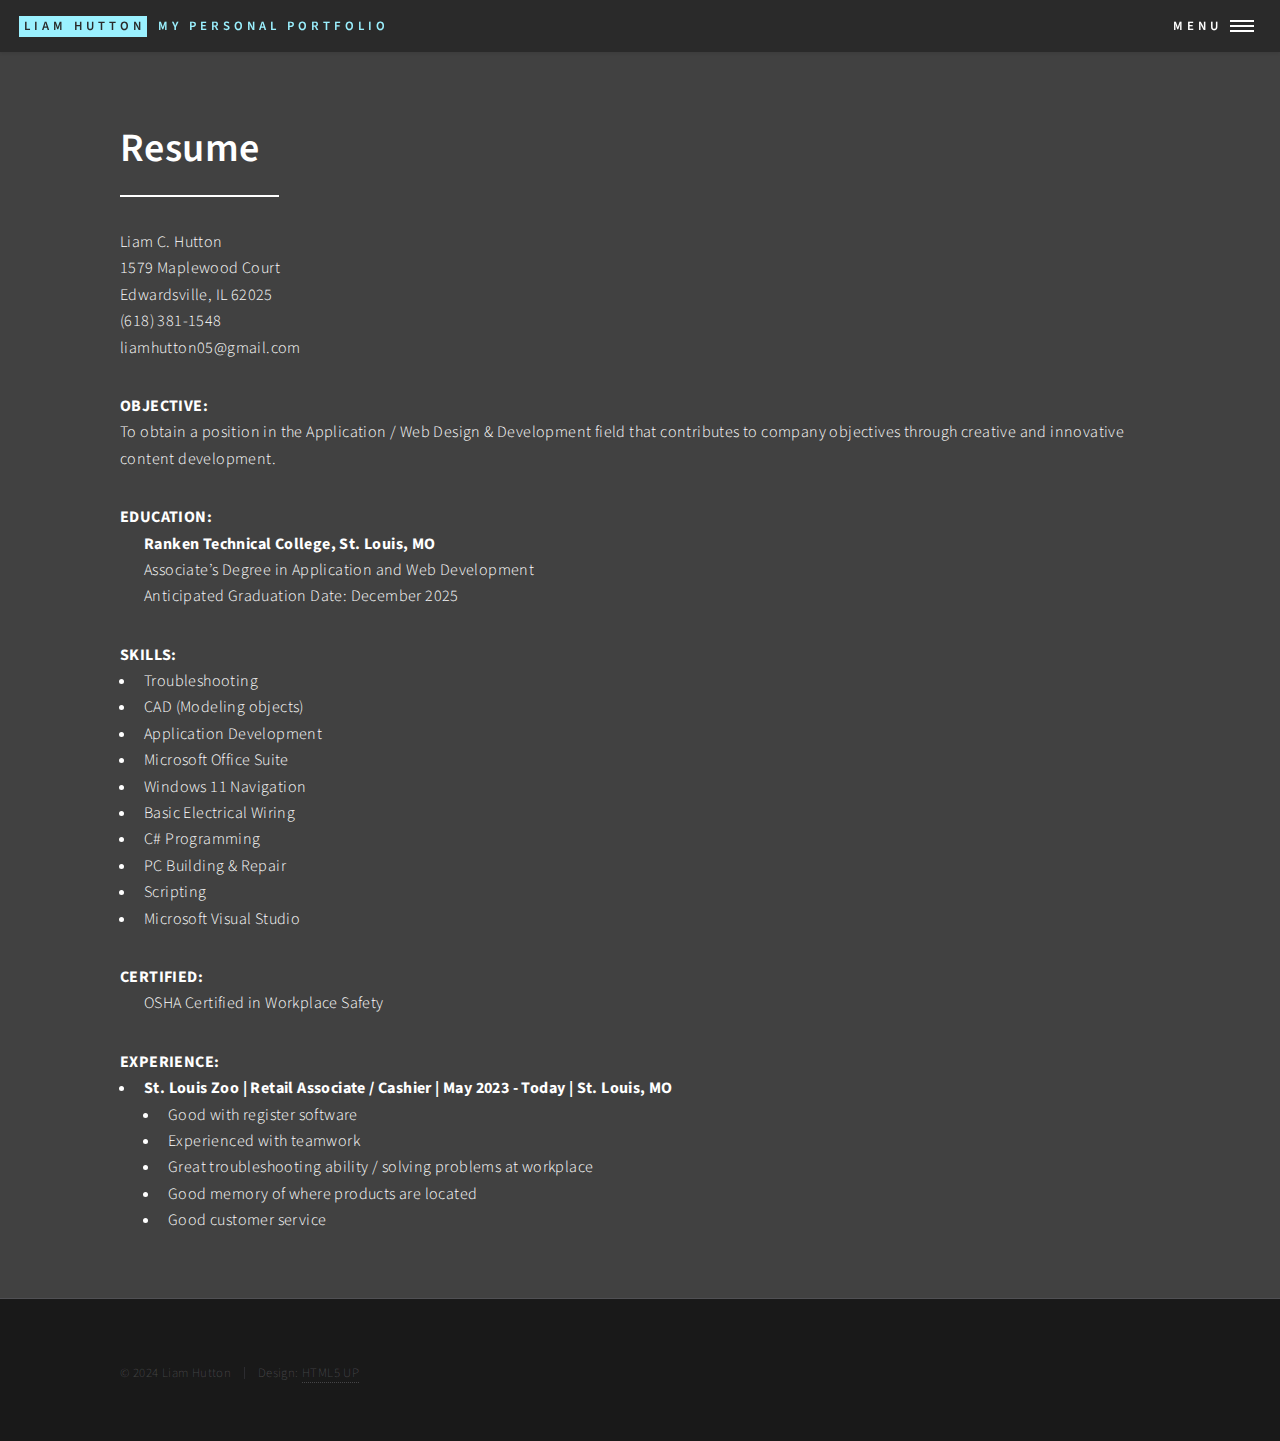
<file: resume.html>
<!DOCTYPE HTML>
<!--
	Forty by HTML5 UP
	html5up.net | @ajlkn
	Free for personal and commercial use under the CCA 3.0 license (html5up.net/license)
-->
<html>
	<head>
		<title>Generic - Forty by HTML5 UP</title>
		<meta charset="utf-8" />
		<meta name="viewport" content="width=device-width, initial-scale=1, user-scalable=no" />
		<link rel="stylesheet" href="assets/css/main.css" />
		<noscript><link rel="stylesheet" href="assets/css/noscript.css" /></noscript>
	</head>
	<body class="is-preload">

		<!-- Wrapper -->
			<div id="wrapper">

				<!-- Header -->
					<header id="header">
						<a href="index.html" class="logo"><strong>Liam Hutton</strong> <span>My personal portfolio</span></a>
						<nav>
							<a href="#menu">Menu</a>
						</nav>
					</header>

				<!-- Menu -->
					<nav id="menu">
						<ul class="links">
							<li><a href="index.html">About Me</a></li>
							<li><a href="portfolio.html">Portfolio</a></li>
							<li><a href="coursework.html">Coursework</a></li>
							<li><a href="resume.html">Resume</a></li>
							<li><a href="contact.html">Contact</a></li>
							<li><a href="elements.html">Dev Tool - Elements</a></li>
						</ul>
						<!-- <ul class="actions stacked">
							<li><a href="#" class="button primary fit">Get Started</a></li>
							<li><a href="#" class="button fit">Log In</a></li>
						</ul> -->
					</nav>

				<!-- Main -->
					<div id="main" class="alt">

						<!-- One -->
							<section id="one">
								<div class="inner">
									<header class="major">
										<h1>Resume</h1>
									</header>

									<p>Liam C. Hutton<br> 1579 Maplewood Court<br> Edwardsville, IL 62025<br> (618) 381-1548<br> liamhutton05@gmail.com</p>
									<div style="font-weight: bold;">OBJECTIVE:</div>
									<p>To obtain a position in the Application / Web Design & Development field that contributes to company objectives through creative and innovative content development.</p>

									<div style="font-weight: bold;">EDUCATION:</div>
										<ul style="list-style-type: none;">
											<li style="font-weight: bold;">Ranken Technical College, St. Louis, MO</li>
											<li>Associate’s Degree in Application and Web Development</li>
											<li>Anticipated Graduation Date: December 2025</li>
										</ul>

										<div style="font-weight: bold;">SKILLS:</div>
										<ul>
											<li>Troubleshooting</li>
											<li>CAD (Modeling objects)</li>
											<li>Application Development</li>
											<li>Microsoft Office Suite</li>
											<li>Windows 11 Navigation</li>
											<li>Basic Electrical Wiring</li>
											<li>C# Programming</li>
											<li>PC Building & Repair</li>
											<li>Scripting</li>
											<li>Microsoft Visual Studio</li>
										</ul>

										<div style="font-weight: bold;">CERTIFIED:</div>
										<ul style="list-style-type: none;">
											<li>OSHA Certified in Workplace Safety</li>
										</ul>

										<div style="font-weight: bold;">EXPERIENCE:</div>
										<ul>
											<li>
												<div style="font-weight: bold;">St. Louis Zoo | Retail Associate / Cashier | May 2023 - Today | St. Louis, MO</div>
												<ul>
													<li>Good with register software</li>
													<li>Experienced with teamwork</li>
													<li>Great troubleshooting ability / solving problems at workplace</li>
													<li>Good memory of where products are located</li>
													<li>Good customer service</li>
												</ul>
											</li>
										</ul>
								</div>
							</section>
					</div>

				<!-- Footer -->
					<footer id="footer">
						<div class="inner">
							<!-- <ul class="icons">
								<li><a href="#" class="icon brands alt fa-twitter"><span class="label">Twitter</span></a></li>
								<li><a href="#" class="icon brands alt fa-facebook-f"><span class="label">Facebook</span></a></li>
								<li><a href="#" class="icon brands alt fa-instagram"><span class="label">Instagram</span></a></li>
								<li><a href="#" class="icon brands alt fa-github"><span class="label">GitHub</span></a></li>
								<li><a href="#" class="icon brands alt fa-linkedin-in"><span class="label">LinkedIn</span></a></li>
							</ul> -->
							<ul class="copyright">
								<li>&copy; 2024 Liam Hutton</li><li>Design: <a href="https://html5up.net">HTML5 UP</a></li>
							</ul>
						</div>
					</footer>

			</div>

		<!-- Scripts -->
			<script src="assets/js/jquery.min.js"></script>
			<script src="assets/js/jquery.scrolly.min.js"></script>
			<script src="assets/js/jquery.scrollex.min.js"></script>
			<script src="assets/js/browser.min.js"></script>
			<script src="assets/js/breakpoints.min.js"></script>
			<script src="assets/js/util.js"></script>
			<script src="assets/js/main.js"></script>

	</body>
</html>
</file>
<file: assets/css/noscript.css>
/*
	Forty by HTML5 UP
	html5up.net | @ajlkn
	Free for personal and commercial use under the CCA 3.0 license (html5up.net/license)
*/

/* Banner */

	body.is-preload #banner:after {
		opacity: 0.85;
	}

	body.is-preload #banner > .inner {
		-moz-filter: none;
		-webkit-filter: none;
		-ms-filter: none;
		filter: none;
		-moz-transform: none;
		-webkit-transform: none;
		-ms-transform: none;
		transform: none;
		opacity: 1;
	}
</file>
<file: assets/css/main.css>
@import url(fontawesome-all.min.css);
@import url("https://fonts.googleapis.com/css?family=Source+Sans+Pro:300,300italic,600,600italic");

/*
	Forty by HTML5 UP
	html5up.net | @ajlkn
	Free for personal and commercial use under the CCA 3.0 license (html5up.net/license)
*/

html, body, div, span, applet, object,
iframe, h1, h2, h3, h4, h5, h6, p, blockquote,
pre, a, abbr, acronym, address, big, cite,
code, del, dfn, em, img, ins, kbd, q, s, samp,
small, strike, strong, sub, sup, tt, var, b,
u, i, center, dl, dt, dd, ol, ul, li, fieldset,
form, label, legend, table, caption, tbody,
tfoot, thead, tr, th, td, article, aside,
canvas, details, embed, figure, figcaption,
footer, header, hgroup, menu, nav, output, ruby,
section, summary, time, mark, audio, video {
	margin: 0;
	padding: 0;
	border: 0;
	font-size: 100%;
	font: inherit;
	vertical-align: baseline;}

article, aside, details, figcaption, figure,
footer, header, hgroup, menu, nav, section {
	display: block;}

body {
	line-height: 1;
	background-color: #2A2A2A
}

ol, ul {
	list-style: none;
}

blockquote, q {
	quotes: none;
}

	blockquote:before, blockquote:after, q:before, q:after {
		content: '';
		content: none;
	}

table {
	border-collapse: collapse;
	border-spacing: 0;
}

body {
	-webkit-text-size-adjust: none;
}

mark {
	background-color: transparent;
	color: inherit;
}

input::-moz-focus-inner {
	border: 0;
	padding: 0;
}

input, select, textarea {
	-moz-appearance: none;
	-webkit-appearance: none;
	-ms-appearance: none;
	appearance: none;
}

/* Basic */

	@-ms-viewport {
		width: device-width;
	}

	body {
		-ms-overflow-style: scrollbar;
	}

	@media screen and (max-width: 480px) {

		html, body {
			min-width: 320px;
		}

	}

	html {
		box-sizing: border-box;
	}

	*, *:before, *:after {
		box-sizing: inherit;
	}

	body {
		background: #414141;
	}

		body.is-preload *, body.is-preload *:before, body.is-preload *:after {
			-moz-animation: none !important;
			-webkit-animation: none !important;
			-ms-animation: none !important;
			animation: none !important;
			-moz-transition: none !important;
			-webkit-transition: none !important;
			-ms-transition: none !important;
			transition: none !important;
		}

/* Type */

	body, input, select, textarea {
		color: #ffffff;
		font-family: "Source Sans Pro", Helvetica, sans-serif;
		font-size: 17pt;
		font-weight: 300;
		letter-spacing: 0.025em;
		line-height: 1.65;
	}

		@media screen and (max-width: 1680px) {

			body, input, select, textarea {
				font-size: 14pt;
			}

		}

		@media screen and (max-width: 1280px) {

			body, input, select, textarea {
				font-size: 12pt;
			}

		}

		@media screen and (max-width: 360px) {

			body, input, select, textarea {
				font-size: 11pt;
			}

		}

	a {
		-moz-transition: color 0.2s ease-in-out, border-bottom-color 0.2s ease-in-out;
		-webkit-transition: color 0.2s ease-in-out, border-bottom-color 0.2s ease-in-out;
		-ms-transition: color 0.2s ease-in-out, border-bottom-color 0.2s ease-in-out;
		transition: color 0.2s ease-in-out, border-bottom-color 0.2s ease-in-out;
		border-bottom: dotted 1px;
		color: inherit;
		text-decoration: none;
	}

		a:hover {
			border-bottom-color: transparent;
			color: #9bf1ff !important;
		}

		a:active {
			color: #53e3fb !important;
		}

	strong, b {
		color: #ffffff;
		font-weight: 600;
	}

	em, i {
		font-style: italic;
	}

	p {
		margin: 0 0 2em 0;
	}

	h1, h2, h3, h4, h5, h6 {
		color: #ffffff;
		font-weight: 600;
		line-height: 1.65;
		margin: 0 0 1em 0;
	}

		h1 a, h2 a, h3 a, h4 a, h5 a, h6 a {
			color: inherit;
			border-bottom: 0;
		}

	h1 {
		font-size: 2.5em;
	}

	h2 {
		font-size: 1.75em;
	}

	h3 {
		font-size: 1.35em;
	}

	h4 {
		font-size: 1.1em;
	}

	h5 {
		font-size: 0.9em;
	}

	h6 {
		font-size: 0.7em;
	}

	@media screen and (max-width: 736px) {

		h1 {
			font-size: 2em;
		}

		h2 {
			font-size: 1.5em;
		}

		h3 {
			font-size: 1.25em;
		}

	}

	sub {
		font-size: 0.8em;
		position: relative;
		top: 0.5em;
	}

	sup {
		font-size: 0.8em;
		position: relative;
		top: -0.5em;
	}

	blockquote {
		border-left: solid 4px rgba(212, 212, 255, 0.1);
		font-style: italic;
		margin: 0 0 2em 0;
		padding: 0.5em 0 0.5em 2em;
	}

	code {
		background: rgba(212, 212, 255, 0.035);
		font-family: "Courier New", monospace;
		font-size: 0.9em;
		margin: 0 0.25em;
		padding: 0.25em 0.65em;
	}

	pre {
		-webkit-overflow-scrolling: touch;
		font-family: "Courier New", monospace;
		font-size: 0.9em;
		margin: 0 0 2em 0;
	}

		pre code {
			display: block;
			line-height: 1.75;
			padding: 1em 1.5em;
			overflow-x: auto;
		}

	hr {
		border: 0;
		border-bottom: solid 1px rgba(212, 212, 255, 0.1);
		margin: 2em 0;
	}

		hr.major {
			margin: 3em 0;
		}

	.align-left {
		text-align: left;
	}

	.align-center {
		text-align: center;
	}

	.align-right {
		text-align: right;
	}

/* Row */

	.row {
		display: flex;
		flex-wrap: wrap;
		box-sizing: border-box;
		align-items: stretch;
	}

		.row > * {
			box-sizing: border-box;
		}

		.row.gtr-uniform > * > :last-child {
			margin-bottom: 0;
		}

		.row.aln-left {
			justify-content: flex-start;
		}

		.row.aln-center {
			justify-content: center;
		}

		.row.aln-right {
			justify-content: flex-end;
		}

		.row.aln-top {
			align-items: flex-start;
		}

		.row.aln-middle {
			align-items: center;
		}

		.row.aln-bottom {
			align-items: flex-end;
		}

		.row > .imp {
			order: -1;
		}

		.row > .col-1 {
			width: 8.33333%;
		}

		.row > .off-1 {
			margin-left: 8.33333%;
		}

		.row > .col-2 {
			width: 16.66667%;
		}

		.row > .off-2 {
			margin-left: 16.66667%;
		}

		.row > .col-3 {
			width: 25%;
		}

		.row > .off-3 {
			margin-left: 25%;
		}

		.row > .col-4 {
			width: 33.33333%;
		}

		.row > .off-4 {
			margin-left: 33.33333%;
		}

		.row > .col-5 {
			width: 41.66667%;
		}

		.row > .off-5 {
			margin-left: 41.66667%;
		}

		.row > .col-6 {
			width: 50%;
		}

		.row > .off-6 {
			margin-left: 50%;
		}

		.row > .col-7 {
			width: 58.33333%;
		}

		.row > .off-7 {
			margin-left: 58.33333%;
		}

		.row > .col-8 {
			width: 66.66667%;
		}

		.row > .off-8 {
			margin-left: 66.66667%;
		}

		.row > .col-9 {
			width: 75%;
		}

		.row > .off-9 {
			margin-left: 75%;
		}

		.row > .col-10 {
			width: 83.33333%;
		}

		.row > .off-10 {
			margin-left: 83.33333%;
		}

		.row > .col-11 {
			width: 91.66667%;
		}

		.row > .off-11 {
			margin-left: 91.66667%;
		}

		.row > .col-12 {
			width: 100%;
		}

		.row > .off-12 {
			margin-left: 100%;
		}

		.row.gtr-0 {
			margin-top: 0;
			margin-left: 0em;
		}

			.row.gtr-0 > * {
				padding: 0 0 0 0em;
			}

			.row.gtr-0.gtr-uniform {
				margin-top: 0em;
			}

				.row.gtr-0.gtr-uniform > * {
					padding-top: 0em;
				}

		.row.gtr-25 {
			margin-top: 0;
			margin-left: -0.5em;
		}

			.row.gtr-25 > * {
				padding: 0 0 0 0.5em;
			}

			.row.gtr-25.gtr-uniform {
				margin-top: -0.5em;
			}

				.row.gtr-25.gtr-uniform > * {
					padding-top: 0.5em;
				}

		.row.gtr-50 {
			margin-top: 0;
			margin-left: -1em;
		}

			.row.gtr-50 > * {
				padding: 0 0 0 1em;
			}

			.row.gtr-50.gtr-uniform {
				margin-top: -1em;
			}

				.row.gtr-50.gtr-uniform > * {
					padding-top: 1em;
				}

		.row {
			margin-top: 0;
			margin-left: -2em;
		}

			.row > * {
				padding: 0 0 0 2em;
			}

			.row.gtr-uniform {
				margin-top: -2em;
			}

				.row.gtr-uniform > * {
					padding-top: 2em;
				}

		.row.gtr-150 {
			margin-top: 0;
			margin-left: -3em;
		}

			.row.gtr-150 > * {
				padding: 0 0 0 3em;
			}

			.row.gtr-150.gtr-uniform {
				margin-top: -3em;
			}

				.row.gtr-150.gtr-uniform > * {
					padding-top: 3em;
				}

		.row.gtr-200 {
			margin-top: 0;
			margin-left: -4em;
		}

			.row.gtr-200 > * {
				padding: 0 0 0 4em;
			}

			.row.gtr-200.gtr-uniform {
				margin-top: -4em;
			}

				.row.gtr-200.gtr-uniform > * {
					padding-top: 4em;
				}

		@media screen and (max-width: 1680px) {

			.row {
				display: flex;
				flex-wrap: wrap;
				box-sizing: border-box;
				align-items: stretch;
			}

				.row > * {
					box-sizing: border-box;
				}

				.row.gtr-uniform > * > :last-child {
					margin-bottom: 0;
				}

				.row.aln-left {
					justify-content: flex-start;
				}

				.row.aln-center {
					justify-content: center;
				}

				.row.aln-right {
					justify-content: flex-end;
				}

				.row.aln-top {
					align-items: flex-start;
				}

				.row.aln-middle {
					align-items: center;
				}

				.row.aln-bottom {
					align-items: flex-end;
				}

				.row > .imp-xlarge {
					order: -1;
				}

				.row > .col-1-xlarge {
					width: 8.33333%;
				}

				.row > .off-1-xlarge {
					margin-left: 8.33333%;
				}

				.row > .col-2-xlarge {
					width: 16.66667%;
				}

				.row > .off-2-xlarge {
					margin-left: 16.66667%;
				}

				.row > .col-3-xlarge {
					width: 25%;
				}

				.row > .off-3-xlarge {
					margin-left: 25%;
				}

				.row > .col-4-xlarge {
					width: 33.33333%;
				}

				.row > .off-4-xlarge {
					margin-left: 33.33333%;
				}

				.row > .col-5-xlarge {
					width: 41.66667%;
				}

				.row > .off-5-xlarge {
					margin-left: 41.66667%;
				}

				.row > .col-6-xlarge {
					width: 50%;
				}

				.row > .off-6-xlarge {
					margin-left: 50%;
				}

				.row > .col-7-xlarge {
					width: 58.33333%;
				}

				.row > .off-7-xlarge {
					margin-left: 58.33333%;
				}

				.row > .col-8-xlarge {
					width: 66.66667%;
				}

				.row > .off-8-xlarge {
					margin-left: 66.66667%;
				}

				.row > .col-9-xlarge {
					width: 75%;
				}

				.row > .off-9-xlarge {
					margin-left: 75%;
				}

				.row > .col-10-xlarge {
					width: 83.33333%;
				}

				.row > .off-10-xlarge {
					margin-left: 83.33333%;
				}

				.row > .col-11-xlarge {
					width: 91.66667%;
				}

				.row > .off-11-xlarge {
					margin-left: 91.66667%;
				}

				.row > .col-12-xlarge {
					width: 100%;
				}

				.row > .off-12-xlarge {
					margin-left: 100%;
				}

				.row.gtr-0 {
					margin-top: 0;
					margin-left: 0em;
				}

					.row.gtr-0 > * {
						padding: 0 0 0 0em;
					}

					.row.gtr-0.gtr-uniform {
						margin-top: 0em;
					}

						.row.gtr-0.gtr-uniform > * {
							padding-top: 0em;
						}

				.row.gtr-25 {
					margin-top: 0;
					margin-left: -0.5em;
				}

					.row.gtr-25 > * {
						padding: 0 0 0 0.5em;
					}

					.row.gtr-25.gtr-uniform {
						margin-top: -0.5em;
					}

						.row.gtr-25.gtr-uniform > * {
							padding-top: 0.5em;
						}

				.row.gtr-50 {
					margin-top: 0;
					margin-left: -1em;
				}

					.row.gtr-50 > * {
						padding: 0 0 0 1em;
					}

					.row.gtr-50.gtr-uniform {
						margin-top: -1em;
					}

						.row.gtr-50.gtr-uniform > * {
							padding-top: 1em;
						}

				.row {
					margin-top: 0;
					margin-left: -2em;
				}

					.row > * {
						padding: 0 0 0 2em;
					}

					.row.gtr-uniform {
						margin-top: -2em;
					}

						.row.gtr-uniform > * {
							padding-top: 2em;
						}

				.row.gtr-150 {
					margin-top: 0;
					margin-left: -3em;
				}

					.row.gtr-150 > * {
						padding: 0 0 0 3em;
					}

					.row.gtr-150.gtr-uniform {
						margin-top: -3em;
					}

						.row.gtr-150.gtr-uniform > * {
							padding-top: 3em;
						}

				.row.gtr-200 {
					margin-top: 0;
					margin-left: -4em;
				}

					.row.gtr-200 > * {
						padding: 0 0 0 4em;
					}

					.row.gtr-200.gtr-uniform {
						margin-top: -4em;
					}

						.row.gtr-200.gtr-uniform > * {
							padding-top: 4em;
						}

		}

		@media screen and (max-width: 1280px) {

			.row {
				display: flex;
				flex-wrap: wrap;
				box-sizing: border-box;
				align-items: stretch;
			}

				.row > * {
					box-sizing: border-box;
				}

				.row.gtr-uniform > * > :last-child {
					margin-bottom: 0;
				}

				.row.aln-left {
					justify-content: flex-start;
				}

				.row.aln-center {
					justify-content: center;
				}

				.row.aln-right {
					justify-content: flex-end;
				}

				.row.aln-top {
					align-items: flex-start;
				}

				.row.aln-middle {
					align-items: center;
				}

				.row.aln-bottom {
					align-items: flex-end;
				}

				.row > .imp-large {
					order: -1;
				}

				.row > .col-1-large {
					width: 8.33333%;
				}

				.row > .off-1-large {
					margin-left: 8.33333%;
				}

				.row > .col-2-large {
					width: 16.66667%;
				}

				.row > .off-2-large {
					margin-left: 16.66667%;
				}

				.row > .col-3-large {
					width: 25%;
				}

				.row > .off-3-large {
					margin-left: 25%;
				}

				.row > .col-4-large {
					width: 33.33333%;
				}

				.row > .off-4-large {
					margin-left: 33.33333%;
				}

				.row > .col-5-large {
					width: 41.66667%;
				}

				.row > .off-5-large {
					margin-left: 41.66667%;
				}

				.row > .col-6-large {
					width: 50%;
				}

				.row > .off-6-large {
					margin-left: 50%;
				}

				.row > .col-7-large {
					width: 58.33333%;
				}

				.row > .off-7-large {
					margin-left: 58.33333%;
				}

				.row > .col-8-large {
					width: 66.66667%;
				}

				.row > .off-8-large {
					margin-left: 66.66667%;
				}

				.row > .col-9-large {
					width: 75%;
				}

				.row > .off-9-large {
					margin-left: 75%;
				}

				.row > .col-10-large {
					width: 83.33333%;
				}

				.row > .off-10-large {
					margin-left: 83.33333%;
				}

				.row > .col-11-large {
					width: 91.66667%;
				}

				.row > .off-11-large {
					margin-left: 91.66667%;
				}

				.row > .col-12-large {
					width: 100%;
				}

				.row > .off-12-large {
					margin-left: 100%;
				}

				.row.gtr-0 {
					margin-top: 0;
					margin-left: 0em;
				}

					.row.gtr-0 > * {
						padding: 0 0 0 0em;
					}

					.row.gtr-0.gtr-uniform {
						margin-top: 0em;
					}

						.row.gtr-0.gtr-uniform > * {
							padding-top: 0em;
						}

				.row.gtr-25 {
					margin-top: 0;
					margin-left: -0.375em;
				}

					.row.gtr-25 > * {
						padding: 0 0 0 0.375em;
					}

					.row.gtr-25.gtr-uniform {
						margin-top: -0.375em;
					}

						.row.gtr-25.gtr-uniform > * {
							padding-top: 0.375em;
						}

				.row.gtr-50 {
					margin-top: 0;
					margin-left: -0.75em;
				}

					.row.gtr-50 > * {
						padding: 0 0 0 0.75em;
					}

					.row.gtr-50.gtr-uniform {
						margin-top: -0.75em;
					}

						.row.gtr-50.gtr-uniform > * {
							padding-top: 0.75em;
						}

				.row {
					margin-top: 0;
					margin-left: -1.5em;
				}

					.row > * {
						padding: 0 0 0 1.5em;
					}

					.row.gtr-uniform {
						margin-top: -1.5em;
					}

						.row.gtr-uniform > * {
							padding-top: 1.5em;
						}

				.row.gtr-150 {
					margin-top: 0;
					margin-left: -2.25em;
				}

					.row.gtr-150 > * {
						padding: 0 0 0 2.25em;
					}

					.row.gtr-150.gtr-uniform {
						margin-top: -2.25em;
					}

						.row.gtr-150.gtr-uniform > * {
							padding-top: 2.25em;
						}

				.row.gtr-200 {
					margin-top: 0;
					margin-left: -3em;
				}

					.row.gtr-200 > * {
						padding: 0 0 0 3em;
					}

					.row.gtr-200.gtr-uniform {
						margin-top: -3em;
					}

						.row.gtr-200.gtr-uniform > * {
							padding-top: 3em;
						}

		}

		@media screen and (max-width: 980px) {

			.row {
				display: flex;
				flex-wrap: wrap;
				box-sizing: border-box;
				align-items: stretch;
			}

				.row > * {
					box-sizing: border-box;
				}

				.row.gtr-uniform > * > :last-child {
					margin-bottom: 0;
				}

				.row.aln-left {
					justify-content: flex-start;
				}

				.row.aln-center {
					justify-content: center;
				}

				.row.aln-right {
					justify-content: flex-end;
				}

				.row.aln-top {
					align-items: flex-start;
				}

				.row.aln-middle {
					align-items: center;
				}

				.row.aln-bottom {
					align-items: flex-end;
				}

				.row > .imp-medium {
					order: -1;
				}

				.row > .col-1-medium {
					width: 8.33333%;
				}

				.row > .off-1-medium {
					margin-left: 8.33333%;
				}

				.row > .col-2-medium {
					width: 16.66667%;
				}

				.row > .off-2-medium {
					margin-left: 16.66667%;
				}

				.row > .col-3-medium {
					width: 25%;
				}

				.row > .off-3-medium {
					margin-left: 25%;
				}

				.row > .col-4-medium {
					width: 33.33333%;
				}

				.row > .off-4-medium {
					margin-left: 33.33333%;
				}

				.row > .col-5-medium {
					width: 41.66667%;
				}

				.row > .off-5-medium {
					margin-left: 41.66667%;
				}

				.row > .col-6-medium {
					width: 50%;
				}

				.row > .off-6-medium {
					margin-left: 50%;
				}

				.row > .col-7-medium {
					width: 58.33333%;
				}

				.row > .off-7-medium {
					margin-left: 58.33333%;
				}

				.row > .col-8-medium {
					width: 66.66667%;
				}

				.row > .off-8-medium {
					margin-left: 66.66667%;
				}

				.row > .col-9-medium {
					width: 75%;
				}

				.row > .off-9-medium {
					margin-left: 75%;
				}

				.row > .col-10-medium {
					width: 83.33333%;
				}

				.row > .off-10-medium {
					margin-left: 83.33333%;
				}

				.row > .col-11-medium {
					width: 91.66667%;
				}

				.row > .off-11-medium {
					margin-left: 91.66667%;
				}

				.row > .col-12-medium {
					width: 100%;
				}

				.row > .off-12-medium {
					margin-left: 100%;
				}

				.row.gtr-0 {
					margin-top: 0;
					margin-left: 0em;
				}

					.row.gtr-0 > * {
						padding: 0 0 0 0em;
					}

					.row.gtr-0.gtr-uniform {
						margin-top: 0em;
					}

						.row.gtr-0.gtr-uniform > * {
							padding-top: 0em;
						}

				.row.gtr-25 {
					margin-top: 0;
					margin-left: -0.375em;
				}

					.row.gtr-25 > * {
						padding: 0 0 0 0.375em;
					}

					.row.gtr-25.gtr-uniform {
						margin-top: -0.375em;
					}

						.row.gtr-25.gtr-uniform > * {
							padding-top: 0.375em;
						}

				.row.gtr-50 {
					margin-top: 0;
					margin-left: -0.75em;
				}

					.row.gtr-50 > * {
						padding: 0 0 0 0.75em;
					}

					.row.gtr-50.gtr-uniform {
						margin-top: -0.75em;
					}

						.row.gtr-50.gtr-uniform > * {
							padding-top: 0.75em;
						}

				.row {
					margin-top: 0;
					margin-left: -1.5em;
				}

					.row > * {
						padding: 0 0 0 1.5em;
					}

					.row.gtr-uniform {
						margin-top: -1.5em;
					}

						.row.gtr-uniform > * {
							padding-top: 1.5em;
						}

				.row.gtr-150 {
					margin-top: 0;
					margin-left: -2.25em;
				}

					.row.gtr-150 > * {
						padding: 0 0 0 2.25em;
					}

					.row.gtr-150.gtr-uniform {
						margin-top: -2.25em;
					}

						.row.gtr-150.gtr-uniform > * {
							padding-top: 2.25em;
						}

				.row.gtr-200 {
					margin-top: 0;
					margin-left: -3em;
				}

					.row.gtr-200 > * {
						padding: 0 0 0 3em;
					}

					.row.gtr-200.gtr-uniform {
						margin-top: -3em;
					}

						.row.gtr-200.gtr-uniform > * {
							padding-top: 3em;
						}

		}

		@media screen and (max-width: 736px) {

			.row {
				display: flex;
				flex-wrap: wrap;
				box-sizing: border-box;
				align-items: stretch;
			}

				.row > * {
					box-sizing: border-box;
				}

				.row.gtr-uniform > * > :last-child {
					margin-bottom: 0;
				}

				.row.aln-left {
					justify-content: flex-start;
				}

				.row.aln-center {
					justify-content: center;
				}

				.row.aln-right {
					justify-content: flex-end;
				}

				.row.aln-top {
					align-items: flex-start;
				}

				.row.aln-middle {
					align-items: center;
				}

				.row.aln-bottom {
					align-items: flex-end;
				}

				.row > .imp-small {
					order: -1;
				}

				.row > .col-1-small {
					width: 8.33333%;
				}

				.row > .off-1-small {
					margin-left: 8.33333%;
				}

				.row > .col-2-small {
					width: 16.66667%;
				}

				.row > .off-2-small {
					margin-left: 16.66667%;
				}

				.row > .col-3-small {
					width: 25%;
				}

				.row > .off-3-small {
					margin-left: 25%;
				}

				.row > .col-4-small {
					width: 33.33333%;
				}

				.row > .off-4-small {
					margin-left: 33.33333%;
				}

				.row > .col-5-small {
					width: 41.66667%;
				}

				.row > .off-5-small {
					margin-left: 41.66667%;
				}

				.row > .col-6-small {
					width: 50%;
				}

				.row > .off-6-small {
					margin-left: 50%;
				}

				.row > .col-7-small {
					width: 58.33333%;
				}

				.row > .off-7-small {
					margin-left: 58.33333%;
				}

				.row > .col-8-small {
					width: 66.66667%;
				}

				.row > .off-8-small {
					margin-left: 66.66667%;
				}

				.row > .col-9-small {
					width: 75%;
				}

				.row > .off-9-small {
					margin-left: 75%;
				}

				.row > .col-10-small {
					width: 83.33333%;
				}

				.row > .off-10-small {
					margin-left: 83.33333%;
				}

				.row > .col-11-small {
					width: 91.66667%;
				}

				.row > .off-11-small {
					margin-left: 91.66667%;
				}

				.row > .col-12-small {
					width: 100%;
				}

				.row > .off-12-small {
					margin-left: 100%;
				}

				.row.gtr-0 {
					margin-top: 0;
					margin-left: 0em;
				}

					.row.gtr-0 > * {
						padding: 0 0 0 0em;
					}

					.row.gtr-0.gtr-uniform {
						margin-top: 0em;
					}

						.row.gtr-0.gtr-uniform > * {
							padding-top: 0em;
						}

				.row.gtr-25 {
					margin-top: 0;
					margin-left: -0.3125em;
				}

					.row.gtr-25 > * {
						padding: 0 0 0 0.3125em;
					}

					.row.gtr-25.gtr-uniform {
						margin-top: -0.3125em;
					}

						.row.gtr-25.gtr-uniform > * {
							padding-top: 0.3125em;
						}

				.row.gtr-50 {
					margin-top: 0;
					margin-left: -0.625em;
				}

					.row.gtr-50 > * {
						padding: 0 0 0 0.625em;
					}

					.row.gtr-50.gtr-uniform {
						margin-top: -0.625em;
					}

						.row.gtr-50.gtr-uniform > * {
							padding-top: 0.625em;
						}

				.row {
					margin-top: 0;
					margin-left: -1.25em;
				}

					.row > * {
						padding: 0 0 0 1.25em;
					}

					.row.gtr-uniform {
						margin-top: -1.25em;
					}

						.row.gtr-uniform > * {
							padding-top: 1.25em;
						}

				.row.gtr-150 {
					margin-top: 0;
					margin-left: -1.875em;
				}

					.row.gtr-150 > * {
						padding: 0 0 0 1.875em;
					}

					.row.gtr-150.gtr-uniform {
						margin-top: -1.875em;
					}

						.row.gtr-150.gtr-uniform > * {
							padding-top: 1.875em;
						}

				.row.gtr-200 {
					margin-top: 0;
					margin-left: -2.5em;
				}

					.row.gtr-200 > * {
						padding: 0 0 0 2.5em;
					}

					.row.gtr-200.gtr-uniform {
						margin-top: -2.5em;
					}

						.row.gtr-200.gtr-uniform > * {
							padding-top: 2.5em;
						}

		}

		@media screen and (max-width: 480px) {

			.row {
				display: flex;
				flex-wrap: wrap;
				box-sizing: border-box;
				align-items: stretch;
			}

				.row > * {
					box-sizing: border-box;
				}

				.row.gtr-uniform > * > :last-child {
					margin-bottom: 0;
				}

				.row.aln-left {
					justify-content: flex-start;
				}

				.row.aln-center {
					justify-content: center;
				}

				.row.aln-right {
					justify-content: flex-end;
				}

				.row.aln-top {
					align-items: flex-start;
				}

				.row.aln-middle {
					align-items: center;
				}

				.row.aln-bottom {
					align-items: flex-end;
				}

				.row > .imp-xsmall {
					order: -1;
				}

				.row > .col-1-xsmall {
					width: 8.33333%;
				}

				.row > .off-1-xsmall {
					margin-left: 8.33333%;
				}

				.row > .col-2-xsmall {
					width: 16.66667%;
				}

				.row > .off-2-xsmall {
					margin-left: 16.66667%;
				}

				.row > .col-3-xsmall {
					width: 25%;
				}

				.row > .off-3-xsmall {
					margin-left: 25%;
				}

				.row > .col-4-xsmall {
					width: 33.33333%;
				}

				.row > .off-4-xsmall {
					margin-left: 33.33333%;
				}

				.row > .col-5-xsmall {
					width: 41.66667%;
				}

				.row > .off-5-xsmall {
					margin-left: 41.66667%;
				}

				.row > .col-6-xsmall {
					width: 50%;
				}

				.row > .off-6-xsmall {
					margin-left: 50%;
				}

				.row > .col-7-xsmall {
					width: 58.33333%;
				}

				.row > .off-7-xsmall {
					margin-left: 58.33333%;
				}

				.row > .col-8-xsmall {
					width: 66.66667%;
				}

				.row > .off-8-xsmall {
					margin-left: 66.66667%;
				}

				.row > .col-9-xsmall {
					width: 75%;
				}

				.row > .off-9-xsmall {
					margin-left: 75%;
				}

				.row > .col-10-xsmall {
					width: 83.33333%;
				}

				.row > .off-10-xsmall {
					margin-left: 83.33333%;
				}

				.row > .col-11-xsmall {
					width: 91.66667%;
				}

				.row > .off-11-xsmall {
					margin-left: 91.66667%;
				}

				.row > .col-12-xsmall {
					width: 100%;
				}

				.row > .off-12-xsmall {
					margin-left: 100%;
				}

				.row.gtr-0 {
					margin-top: 0;
					margin-left: 0em;
				}

					.row.gtr-0 > * {
						padding: 0 0 0 0em;
					}

					.row.gtr-0.gtr-uniform {
						margin-top: 0em;
					}

						.row.gtr-0.gtr-uniform > * {
							padding-top: 0em;
						}

				.row.gtr-25 {
					margin-top: 0;
					margin-left: -0.3125em;
				}

					.row.gtr-25 > * {
						padding: 0 0 0 0.3125em;
					}

					.row.gtr-25.gtr-uniform {
						margin-top: -0.3125em;
					}

						.row.gtr-25.gtr-uniform > * {
							padding-top: 0.3125em;
						}

				.row.gtr-50 {
					margin-top: 0;
					margin-left: -0.625em;
				}

					.row.gtr-50 > * {
						padding: 0 0 0 0.625em;
					}

					.row.gtr-50.gtr-uniform {
						margin-top: -0.625em;
					}

						.row.gtr-50.gtr-uniform > * {
							padding-top: 0.625em;
						}

				.row {
					margin-top: 0;
					margin-left: -1.25em;
				}

					.row > * {
						padding: 0 0 0 1.25em;
					}

					.row.gtr-uniform {
						margin-top: -1.25em;
					}

						.row.gtr-uniform > * {
							padding-top: 1.25em;
						}

				.row.gtr-150 {
					margin-top: 0;
					margin-left: -1.875em;
				}

					.row.gtr-150 > * {
						padding: 0 0 0 1.875em;
					}

					.row.gtr-150.gtr-uniform {
						margin-top: -1.875em;
					}

						.row.gtr-150.gtr-uniform > * {
							padding-top: 1.875em;
						}

				.row.gtr-200 {
					margin-top: 0;
					margin-left: -2.5em;
				}

					.row.gtr-200 > * {
						padding: 0 0 0 2.5em;
					}

					.row.gtr-200.gtr-uniform {
						margin-top: -2.5em;
					}

						.row.gtr-200.gtr-uniform > * {
							padding-top: 2.5em;
						}

		}

/* Section/Article */

	section.special, article.special {
		text-align: center;
	}

	header.major {
		width: -moz-max-content;
		width: -webkit-max-content;
		width: -ms-max-content;
		width: max-content;
		margin-bottom: 2em;
	}

		header.major > :first-child {
			margin-bottom: 0;
			width: calc(100% + 0.5em);
		}

			header.major > :first-child:after {
				content: '';
				background-color: #ffffff;
				display: block;
				height: 2px;
				margin: 0.325em 0 0.5em 0;
				width: 100%;
			}

		header.major > p {
			font-size: 0.7em;
			font-weight: 600;
			letter-spacing: 0.25em;
			margin-bottom: 0;
			text-transform: uppercase;
		}

		body.is-ie header.major > :first-child:after {
			max-width: 9em;
		}

		body.is-ie header.major > h1:after {
			max-width: 100% !important;
		}

	@media screen and (max-width: 736px) {

		header.major > p br {
			display: none;
		}

	}

/* Form */

	form {
		margin: 0 0 2em 0;
	}

		form > :last-child {
			margin-bottom: 0;
		}

		form > .fields {
			display: -moz-flex;
			display: -webkit-flex;
			display: -ms-flex;
			display: flex;
			-moz-flex-wrap: wrap;
			-webkit-flex-wrap: wrap;
			-ms-flex-wrap: wrap;
			flex-wrap: wrap;
			width: calc(100% + 3em);
			margin: -1.5em 0 2em -1.5em;
		}

			form > .fields > .field {
				-moz-flex-grow: 0;
				-webkit-flex-grow: 0;
				-ms-flex-grow: 0;
				flex-grow: 0;
				-moz-flex-shrink: 0;
				-webkit-flex-shrink: 0;
				-ms-flex-shrink: 0;
				flex-shrink: 0;
				padding: 1.5em 0 0 1.5em;
				width: calc(100% - 1.5em);
			}

				form > .fields > .field.half {
					width: calc(50% - 0.75em);
				}

				form > .fields > .field.third {
					width: calc(100%/3 - 0.5em);
				}

				form > .fields > .field.quarter {
					width: calc(25% - 0.375em);
				}

		@media screen and (max-width: 480px) {

			form > .fields {
				width: calc(100% + 3em);
				margin: -1.5em 0 2em -1.5em;
			}

				form > .fields > .field {
					padding: 1.5em 0 0 1.5em;
					width: calc(100% - 1.5em);
				}

					form > .fields > .field.half {
						width: calc(100% - 1.5em);
					}

					form > .fields > .field.third {
						width: calc(100% - 1.5em);
					}

					form > .fields > .field.quarter {
						width: calc(100% - 1.5em);
					}

		}

	label {
		color: #ffffff;
		display: block;
		font-size: 0.8em;
		font-weight: 600;
		letter-spacing: 0.25em;
		margin: 0 0 1em 0;
		text-transform: uppercase;
	}

	input[type="text"],
	input[type="password"],
	input[type="email"],
	input[type="tel"],
	input[type="search"],
	input[type="url"],
	select,
	textarea {
		-moz-appearance: none;
		-webkit-appearance: none;
		-ms-appearance: none;
		appearance: none;
		background: rgba(212, 212, 255, 0.035);
		border: none;
		border-radius: 0;
		color: inherit;
		display: block;
		outline: 0;
		padding: 0 1em;
		text-decoration: none;
		width: 100%;
	}

		input[type="text"]:invalid,
		input[type="password"]:invalid,
		input[type="email"]:invalid,
		input[type="tel"]:invalid,
		input[type="search"]:invalid,
		input[type="url"]:invalid,
		select:invalid,
		textarea:invalid {
			box-shadow: none;
		}

		input[type="text"]:focus,
		input[type="password"]:focus,
		input[type="email"]:focus,
		input[type="tel"]:focus,
		input[type="search"]:focus,
		input[type="url"]:focus,
		select:focus,
		textarea:focus {
			border-color: #9bf1ff;
			box-shadow: 0 0 0 2px #9bf1ff;
		}

	select {
		background-image: url("data:image/svg+xml;charset=utf8,%3Csvg xmlns='http://www.w3.org/2000/svg' width='40' height='40' preserveAspectRatio='none' viewBox='0 0 40 40'%3E%3Cpath d='M9.4,12.3l10.4,10.4l10.4-10.4c0.2-0.2,0.5-0.4,0.9-0.4c0.3,0,0.6,0.1,0.9,0.4l3.3,3.3c0.2,0.2,0.4,0.5,0.4,0.9 c0,0.4-0.1,0.6-0.4,0.9L20.7,31.9c-0.2,0.2-0.5,0.4-0.9,0.4c-0.3,0-0.6-0.1-0.9-0.4L4.3,17.3c-0.2-0.2-0.4-0.5-0.4-0.9 c0-0.4,0.1-0.6,0.4-0.9l3.3-3.3c0.2-0.2,0.5-0.4,0.9-0.4S9.1,12.1,9.4,12.3z' fill='rgba(212, 212, 255, 0.1)' /%3E%3C/svg%3E");
		background-size: 1.25rem;
		background-repeat: no-repeat;
		background-position: calc(100% - 1rem) center;
		height: 2.75em;
		padding-right: 2.75em;
		text-overflow: ellipsis;
	}

		select option {
			color: #ffffff;
			background: #2A;
		}

		select:focus::-ms-value {
			background-color: transparent;
		}

		select::-ms-expand {
			display: none;
		}

	input[type="text"],
	input[type="password"],
	input[type="email"],
	input[type="tel"],
	input[type="search"],
	input[type="url"],
	select {
		height: 2.75em;
	}

	textarea {
		padding: 0.75em 1em;
	}

	input[type="checkbox"],
	input[type="radio"] {
		-moz-appearance: none;
		-webkit-appearance: none;
		-ms-appearance: none;
		appearance: none;
		display: block;
		float: left;
		margin-right: -2em;
		opacity: 0;
		width: 1em;
		z-index: -1;
	}

		input[type="checkbox"] + label,
		input[type="radio"] + label {
			text-decoration: none;
			color: #ffffff;
			cursor: pointer;
			display: inline-block;
			font-weight: 300;
			padding-left: 2.65em;
			padding-right: 0.75em;
			position: relative;
		}

			input[type="checkbox"] + label:before,
			input[type="radio"] + label:before {
				-moz-osx-font-smoothing: grayscale;
				-webkit-font-smoothing: antialiased;
				display: inline-block;
				font-style: normal;
				font-variant: normal;
				text-rendering: auto;
				line-height: 1;
				text-transform: none !important;
				font-family: 'Font Awesome 5 Free';
				font-weight: 900;
			}

			input[type="checkbox"] + label:before,
			input[type="radio"] + label:before {
				background: rgba(212, 212, 255, 0.035);
				content: '';
				display: inline-block;
				font-size: 0.8em;
				height: 2.0625em;
				left: 0;
				letter-spacing: 0;
				line-height: 2.0625em;
				position: absolute;
				text-align: center;
				top: 0;
				width: 2.0625em;
			}

		input[type="checkbox"]:checked + label:before,
		input[type="radio"]:checked + label:before {
			background: #ffffff;
			border-color: #9bf1ff;
			content: '\f00c';
			color: #242943;
		}

		input[type="checkbox"]:focus + label:before,
		input[type="radio"]:focus + label:before {
			box-shadow: 0 0 0 2px #9bf1ff;
		}

	input[type="radio"] + label:before {
		border-radius: 100%;
	}

	::-webkit-input-placeholder {
		color: rgba(244, 244, 255, 0.2) !important;
		opacity: 1.0;
	}

	:-moz-placeholder {
		color: rgba(244, 244, 255, 0.2) !important;
		opacity: 1.0;
	}

	::-moz-placeholder {
		color: rgba(244, 244, 255, 0.2) !important;
		opacity: 1.0;
	}

	:-ms-input-placeholder {
		color: rgba(244, 244, 255, 0.2) !important;
		opacity: 1.0;
	}

/* Box */

	.box {
		border: solid 1px rgba(212, 212, 255, 0.1);
		margin-bottom: 2em;
		padding: 1.5em;
	}

		.box > :last-child,
		.box > :last-child > :last-child,
		.box > :last-child > :last-child > :last-child {
			margin-bottom: 0;
		}

		.box.alt {
			border: 0;
			border-radius: 0;
			padding: 0;
		}

/* Icon */

	.icon {
		text-decoration: none;
		border-bottom: none;
		position: relative;
	}

		.icon:before {
			-moz-osx-font-smoothing: grayscale;
			-webkit-font-smoothing: antialiased;
			display: inline-block;
			font-style: normal;
			font-variant: normal;
			text-rendering: auto;
			line-height: 1;
			text-transform: none !important;
			font-family: 'Font Awesome 5 Free';
			font-weight: 400;
		}

		.icon > .label {
			display: none;
		}

		.icon:before {
			line-height: inherit;
		}

		.icon.solid:before {
			font-weight: 900;
		}

		.icon.brands:before {
			font-family: 'Font Awesome 5 Brands';
		}

		.icon.alt:before {
			background-color: #ffffff;
			border-radius: 100%;
			color: #242943;
			display: inline-block;
			height: 2em;
			line-height: 2em;
			text-align: center;
			width: 2em;
		}

	a.icon.alt:before {
		-moz-transition: background-color 0.2s ease-in-out;
		-webkit-transition: background-color 0.2s ease-in-out;
		-ms-transition: background-color 0.2s ease-in-out;
		transition: background-color 0.2s ease-in-out;
	}

	a.icon.alt:hover:before {
		background-color: #6fc3df;
	}

	a.icon.alt:active:before {
		background-color: #37a6cb;
	}

/* Image */

	.image {
		border: 0;
		display: inline-block;
		position: relative;
	}

		.image img {
			display: block;
		}

		.image.left, .image.right {
			max-width: 30%;
		}

			.image.left img, .image.right img {
				width: 100%;
			}

		.image.left {
			float: left;
			margin: 0 1.5em 1.25em 0;
			top: 0.25em;
		}

		.image.right {
			float: right;
			margin: 0 0 1.25em 1.5em;
			top: 0.25em;
		}

		.image.fit {
			display: block;
			margin: 0 0 2em 0;
			width: 100%;
		}

			.image.fit img {
				width: 100%;
			}

		.image.main {
			display: block;
			margin: 2.5em 0;
			width: 100%;
		}

			.image.main img {
				width: 100%;
			}

			@media screen and (max-width: 736px) {

				.image.main {
					margin: 1.5em 0;
				}

			}

/* List */

	ol {
		list-style: decimal;
		margin: 0 0 2em 0;
		padding-left: 1.25em;
	}

		ol li {
			padding-left: 0.25em;
		}

	ul {
		list-style: disc;
		margin: 0 0 2em 0;
		padding-left: 1em;
	}

		ul li {
			padding-left: 0.5em;
		}

		ul.alt {
			list-style: none;
			padding-left: 0;
		}

			ul.alt li {
				border-top: solid 1px rgba(212, 212, 255, 0.1);
				padding: 0.5em 0;
			}

				ul.alt li:first-child {
					border-top: 0;
					padding-top: 0;
				}

	dl {
		margin: 0 0 2em 0;
	}

		dl dt {
			display: block;
			font-weight: 600;
			margin: 0 0 1em 0;
		}

		dl dd {
			margin-left: 2em;
		}

/* Actions */

	ul.actions {
		display: -moz-flex;
		display: -webkit-flex;
		display: -ms-flex;
		display: flex;
		cursor: default;
		list-style: none;
		margin-left: -1em;
		padding-left: 0;
	}

		ul.actions li {
			padding: 0 0 0 1em;
			vertical-align: middle;
		}

		ul.actions.special {
			-moz-justify-content: center;
			-webkit-justify-content: center;
			-ms-justify-content: center;
			justify-content: center;
			width: 100%;
			margin-left: 0;
		}

			ul.actions.special li:first-child {
				padding-left: 0;
			}

		ul.actions.stacked {
			-moz-flex-direction: column;
			-webkit-flex-direction: column;
			-ms-flex-direction: column;
			flex-direction: column;
			margin-left: 0;
		}

			ul.actions.stacked li {
				padding: 1.3em 0 0 0;
			}

				ul.actions.stacked li:first-child {
					padding-top: 0;
				}

		ul.actions.fit {
			width: calc(100% + 1em);
		}

			ul.actions.fit li {
				-moz-flex-grow: 1;
				-webkit-flex-grow: 1;
				-ms-flex-grow: 1;
				flex-grow: 1;
				-moz-flex-shrink: 1;
				-webkit-flex-shrink: 1;
				-ms-flex-shrink: 1;
				flex-shrink: 1;
				width: 100%;
			}

				ul.actions.fit li > * {
					width: 100%;
				}

			ul.actions.fit.stacked {
				width: 100%;
			}

/* Icons */

	ul.icons {
		cursor: default;
		list-style: none;
		padding-left: 0;
	}

		ul.icons li {
			display: inline-block;
			padding: 0 1em 0 0;
		}

			ul.icons li:last-child {
				padding-right: 0;
			}

		@media screen and (max-width: 736px) {

			ul.icons li {
				padding: 0 0.75em 0 0;
			}

		}

/* Pagination */

	ul.pagination {
		cursor: default;
		list-style: none;
		padding-left: 0;
	}

		ul.pagination li {
			display: inline-block;
			padding-left: 0;
			vertical-align: middle;
		}

			ul.pagination li > .page {
				-moz-transition: background-color 0.2s ease-in-out, color 0.2s ease-in-out;
				-webkit-transition: background-color 0.2s ease-in-out, color 0.2s ease-in-out;
				-ms-transition: background-color 0.2s ease-in-out, color 0.2s ease-in-out;
				transition: background-color 0.2s ease-in-out, color 0.2s ease-in-out;
				border-bottom: 0;
				display: inline-block;
				font-size: 0.8em;
				font-weight: 600;
				height: 1.5em;
				line-height: 1.5em;
				margin: 0 0.125em;
				min-width: 1.5em;
				padding: 0 0.5em;
				text-align: center;
			}

				ul.pagination li > .page.active {
					background-color: #ffffff;
					color: #242943;
				}

					ul.pagination li > .page.active:hover {
						background-color: #9bf1ff;
						color: #242943 !important;
					}

					ul.pagination li > .page.active:active {
						background-color: #53e3fb;
					}

			ul.pagination li:first-child {
				padding-right: 0.75em;
			}

			ul.pagination li:last-child {
				padding-left: 0.75em;
			}

		@media screen and (max-width: 480px) {

			ul.pagination li:nth-child(n+2):nth-last-child(n+2) {
				display: none;
			}

			ul.pagination li:first-child {
				padding-right: 0;
			}

		}

/* Table */

	.table-wrapper {
		-webkit-overflow-scrolling: touch;
		overflow-x: auto;
	}

	table {
		margin: 0 0 2em 0;
		width: 100%;
	}

		table tbody tr {
			border: solid 1px rgba(212, 212, 255, 0.1);
			border-left: 0;
			border-right: 0;
		}

			table tbody tr:nth-child(2n + 1) {
				background-color: rgba(212, 212, 255, 0.035);
			}

		table td {
			padding: 0.75em 0.75em;
		}

		table th {
			color: #ffffff;
			font-size: 0.9em;
			font-weight: 600;
			padding: 0 0.75em 0.75em 0.75em;
			text-align: left;
		}

		table thead {
			border-bottom: solid 2px rgba(212, 212, 255, 0.1);
		}

		table tfoot {
			border-top: solid 2px rgba(212, 212, 255, 0.1);
		}

		table.alt {
			border-collapse: separate;
		}

			table.alt tbody tr td {
				border: solid 1px rgba(212, 212, 255, 0.1);
				border-left-width: 0;
				border-top-width: 0;
			}

				table.alt tbody tr td:first-child {
					border-left-width: 1px;
				}

			table.alt tbody tr:first-child td {
				border-top-width: 1px;
			}

			table.alt thead {
				border-bottom: 0;
			}

			table.alt tfoot {
				border-top: 0;
			}

/* Button */

	input[type="submit"],
	input[type="reset"],
	input[type="button"],
	button,
	.button {
		-moz-appearance: none;
		-webkit-appearance: none;
		-ms-appearance: none;
		appearance: none;
		-moz-transition: background-color 0.2s ease-in-out, box-shadow 0.2s ease-in-out, color 0.2s ease-in-out;
		-webkit-transition: background-color 0.2s ease-in-out, box-shadow 0.2s ease-in-out, color 0.2s ease-in-out;
		-ms-transition: background-color 0.2s ease-in-out, box-shadow 0.2s ease-in-out, color 0.2s ease-in-out;
		transition: background-color 0.2s ease-in-out, box-shadow 0.2s ease-in-out, color 0.2s ease-in-out;
		background-color: transparent;
		border: 0;
		border-radius: 0;
		box-shadow: inset 0 0 0 2px #ffffff;
		color: #ffffff;
		cursor: pointer;
		display: inline-block;
		font-size: 0.8em;
		font-weight: 600;
		height: 3.5em;
		letter-spacing: 0.25em;
		line-height: 3.5em;
		padding: 0 1.75em;
		text-align: center;
		text-decoration: none;
		text-transform: uppercase;
		white-space: nowrap;
	}

		input[type="submit"]:hover, input[type="submit"]:active,
		input[type="reset"]:hover,
		input[type="reset"]:active,
		input[type="button"]:hover,
		input[type="button"]:active,
		button:hover,
		button:active,
		.button:hover,
		.button:active {
			box-shadow: inset 0 0 0 2px #9bf1ff;
			color: #9bf1ff;
		}

		input[type="submit"]:active,
		input[type="reset"]:active,
		input[type="button"]:active,
		button:active,
		.button:active {
			background-color: rgba(155, 241, 255, 0.1);
			box-shadow: inset 0 0 0 2px #53e3fb;
			color: #53e3fb;
		}

		input[type="submit"].icon:before,
		input[type="reset"].icon:before,
		input[type="button"].icon:before,
		button.icon:before,
		.button.icon:before {
			margin-right: 0.5em;
		}

		input[type="submit"].fit,
		input[type="reset"].fit,
		input[type="button"].fit,
		button.fit,
		.button.fit {
			width: 100%;
		}

		input[type="submit"].small,
		input[type="reset"].small,
		input[type="button"].small,
		button.small,
		.button.small {
			font-size: 0.6em;
		}

		input[type="submit"].large,
		input[type="reset"].large,
		input[type="button"].large,
		button.large,
		.button.large {
			font-size: 1.25em;
			height: 3em;
			line-height: 3em;
		}

		input[type="submit"].next,
		input[type="reset"].next,
		input[type="button"].next,
		button.next,
		.button.next {
			padding-right: 4.5em;
			position: relative;
		}

			input[type="submit"].next:before, input[type="submit"].next:after,
			input[type="reset"].next:before,
			input[type="reset"].next:after,
			input[type="button"].next:before,
			input[type="button"].next:after,
			button.next:before,
			button.next:after,
			.button.next:before,
			.button.next:after {
				-moz-transition: opacity 0.2s ease-in-out;
				-webkit-transition: opacity 0.2s ease-in-out;
				-ms-transition: opacity 0.2s ease-in-out;
				transition: opacity 0.2s ease-in-out;
				background-position: center right;
				background-repeat: no-repeat;
				background-size: 36px 24px;
				content: '';
				display: block;
				height: 100%;
				position: absolute;
				right: 1.5em;
				top: 0;
				vertical-align: middle;
				width: 36px;
			}

			input[type="submit"].next:before,
			input[type="reset"].next:before,
			input[type="button"].next:before,
			button.next:before,
			.button.next:before {
				background-image: url("data:image/svg+xml;charset=utf8,%3Csvg xmlns='http://www.w3.org/2000/svg' xmlns:xlink='http://www.w3.org/1999/xlink' width='36px' height='24px' viewBox='0 0 36 24' zoomAndPan='disable'%3E%3Cstyle%3Eline %7B stroke: %23ffffff%3B stroke-width: 2px%3B %7D%3C/style%3E%3Cline x1='0' y1='12' x2='34' y2='12' /%3E%3Cline x1='25' y1='4' x2='34' y2='12.5' /%3E%3Cline x1='25' y1='20' x2='34' y2='11.5' /%3E%3C/svg%3E");
			}

			input[type="submit"].next:after,
			input[type="reset"].next:after,
			input[type="button"].next:after,
			button.next:after,
			.button.next:after {
				background-image: url("data:image/svg+xml;charset=utf8,%3Csvg xmlns='http://www.w3.org/2000/svg' xmlns:xlink='http://www.w3.org/1999/xlink' width='36px' height='24px' viewBox='0 0 36 24' zoomAndPan='disable'%3E%3Cstyle%3Eline %7B stroke: %239bf1ff%3B stroke-width: 2px%3B %7D%3C/style%3E%3Cline x1='0' y1='12' x2='34' y2='12' /%3E%3Cline x1='25' y1='4' x2='34' y2='12.5' /%3E%3Cline x1='25' y1='20' x2='34' y2='11.5' /%3E%3C/svg%3E");
				opacity: 0;
				z-index: 1;
			}

			input[type="submit"].next:hover:after, input[type="submit"].next:active:after,
			input[type="reset"].next:hover:after,
			input[type="reset"].next:active:after,
			input[type="button"].next:hover:after,
			input[type="button"].next:active:after,
			button.next:hover:after,
			button.next:active:after,
			.button.next:hover:after,
			.button.next:active:after {
				opacity: 1;
			}

			@media screen and (max-width: 1280px) {

				input[type="submit"].next,
				input[type="reset"].next,
				input[type="button"].next,
				button.next,
				.button.next {
					padding-right: 5em;
				}

			}

		input[type="submit"].primary,
		input[type="reset"].primary,
		input[type="button"].primary,
		button.primary,
		.button.primary {
			background-color: #ffffff;
			box-shadow: none;
			color: #2A2A2A;
		}

			input[type="submit"].primary:hover, input[type="submit"].primary:active,
			input[type="reset"].primary:hover,
			input[type="reset"].primary:active,
			input[type="button"].primary:hover,
			input[type="button"].primary:active,
			button.primary:hover,
			button.primary:active,
			.button.primary:hover,
			.button.primary:active {
				background-color: #9bf1ff;
				color: #242943 !important;
			}

			input[type="submit"].primary:active,
			input[type="reset"].primary:active,
			input[type="button"].primary:active,
			button.primary:active,
			.button.primary:active {
				background-color: #53e3fb;
			}

		input[type="submit"].disabled, input[type="submit"]:disabled,
		input[type="reset"].disabled,
		input[type="reset"]:disabled,
		input[type="button"].disabled,
		input[type="button"]:disabled,
		button.disabled,
		button:disabled,
		.button.disabled,
		.button:disabled {
			pointer-events: none;
			cursor: default;
			opacity: 0.25;
		}

/* Tiles */

	.tiles {
		display: -moz-flex;
		display: -webkit-flex;
		display: -ms-flex;
		display: flex;
		-moz-flex-wrap: wrap;
		-webkit-flex-wrap: wrap;
		-ms-flex-wrap: wrap;
		flex-wrap: wrap;
		border-top: 0 !important;
	}

		.tiles + * {
			border-top: 0 !important;
		}

		.tiles article {
			-moz-align-items: center;
			-webkit-align-items: center;
			-ms-align-items: center;
			align-items: center;
			display: -moz-flex;
			display: -webkit-flex;
			display: -ms-flex;
			display: flex;
			-moz-transition: -moz-transform 0.25s ease, opacity 0.25s ease, -moz-filter 1s ease, -webkit-filter 1s ease;
			-webkit-transition: -webkit-transform 0.25s ease, opacity 0.25s ease, -webkit-filter 1s ease, -webkit-filter 1s ease;
			-ms-transition: -ms-transform 0.25s ease, opacity 0.25s ease, -ms-filter 1s ease, -webkit-filter 1s ease;
			transition: transform 0.25s ease, opacity 0.25s ease, filter 1s ease, -webkit-filter 1s ease;
			padding: 4em 4em 2em 4em ;
			background-position: center;
			background-repeat: no-repeat;
			background-size: cover;
			cursor: default;
			height: 40vh;
			max-height: 40em;
			min-height: 23em;
			overflow: hidden;
			position: relative;
			width: 40%;
		}

			.tiles article .image {
				display: none;
			}

			.tiles article header {
				position: relative;
				z-index: 3;
			}

			.tiles article h3 {
				font-size: 1.75em;
			}

				.tiles article h3 a:hover {
					color: inherit !important;
				}

			.tiles article .link.primary {
				border: 0;
				height: 100%;
				left: 0;
				position: absolute;
				top: 0;
				width: 100%;
				z-index: 4;
			}

			.tiles article:before {
				-moz-transition: opacity 0.5s ease;
				-webkit-transition: opacity 0.5s ease;
				-ms-transition: opacity 0.5s ease;
				transition: opacity 0.5s ease;
				bottom: 0;
				content: '';
				display: block;
				height: 100%;
				left: 0;
				opacity: 0.85;
				position: absolute;
				width: 100%;
				z-index: 2;
			}

			.tiles article:after {
				background-color: rgba(50, 53, 67, 0.25);
				content: '';
				display: block;
				height: 100%;
				left: 0;
				position: absolute;
				top: 0;
				width: 100%;
				z-index: 1;
			}

			.tiles article:hover:before {
				opacity: 0;
			}

			.tiles article.is-transitioning {
				-moz-transform: scale(0.95);
				-webkit-transform: scale(0.95);
				-ms-transform: scale(0.95);
				transform: scale(0.95);
				-moz-filter: blur(0.5em);
				-webkit-filter: blur(0.5em);
				-ms-filter: blur(0.5em);
				filter: blur(0.5em);
				opacity: 0;
			}

			.tiles article:nth-child(4n - 1), .tiles article:nth-child(4n - 2) {
				width: 60%;
			}

			.tiles article:nth-child(6n - 5):before {
				background-color: #6fc3df;
			}

			.tiles article:nth-child(6n - 4):before {
				background-color: #8d82c4;
			}

			.tiles article:nth-child(6n - 3):before {
				background-color: #ec8d81;
			}

			.tiles article:nth-child(6n - 2):before {
				background-color: #e7b788;
			}

			.tiles article:nth-child(6n - 1):before {
				background-color: #8ea9e8;
			}

			.tiles article:nth-child(6n):before {
				background-color: #87c5a4;
			}

		@media screen and (max-width: 1280px) {

			.tiles article {
				padding: 4em 3em 2em 3em ;
				height: 30vh;
				max-height: 30em;
				min-height: 20em;
			}

		}

		@media screen and (max-width: 980px) {

			.tiles article {
				width: 50% !important;
			}

		}

		@media screen and (max-width: 736px) {

			.tiles article {
				padding: 3em 1.5em 1em 1.5em ;
				height: 16em;
				max-height: none;
				min-height: 0;
			}

				.tiles article h3 {
					font-size: 1.5em;
				}

		}

		@media screen and (max-width: 480px) {

			.tiles {
				display: block;
			}

				.tiles article {
					height: 20em;
					width: 100% !important;
				}

		}

/* Contact Method */

	.contact-method {
		margin: 0 0 2em 0;
		padding-left: 3.25em;
		position: relative;
	}

		.contact-method .icon {
			left: 0;
			position: absolute;
			top: 0;
		}

		.contact-method h3 {
			margin: 0 0 0.5em 0;
		}

/* Spotlights */

	.spotlights {
		border-top: 0 !important;
	}

		.spotlights + * {
			border-top: 0 !important;
		}

		.spotlights > section {
			display: -moz-flex;
			display: -webkit-flex;
			display: -ms-flex;
			display: flex;
			-moz-flex-direction: row;
			-webkit-flex-direction: row;
			-ms-flex-direction: row;
			flex-direction: row;
			background-color: #2A2A2A;
		}

			.spotlights > section > .image {
				background-position: center center;
				background-size: cover;
				border-radius: 0;
				display: block;
				position: relative;
				width: 30%;
			}

				.spotlights > section > .image img {
					border-radius: 0;
					display: block;
					width: 100%;
				}

				.spotlights > section > .image:before {
					background: rgba(212, 212, 255, 0.1);
					content: '';
					display: block;
					height: 100%;
					left: 0;
					opacity: 0;
					position: absolute;
					top: 0;
					width: 100%;
				}

			.spotlights > section > .content {
				display: -moz-flex;
				display: -webkit-flex;
				display: -ms-flex;
				display: flex;
				-moz-flex-direction: column;
				-webkit-flex-direction: column;
				-ms-flex-direction: column;
				flex-direction: column;
				-moz-justify-content: center;
				-webkit-justify-content: center;
				-ms-justify-content: center;
				justify-content: center;
				-moz-align-items: center;
				-webkit-align-items: center;
				-ms-align-items: center;
				align-items: center;
				padding: 2em 3em 0.1em 3em ;
				width: 70%;
			}

				.spotlights > section > .content > .inner {
					margin: 0 auto;
					max-width: 100%;
					width: 65em;
				}

			.spotlights > section:nth-child(2n) {
				-moz-flex-direction: row-reverse;
				-webkit-flex-direction: row-reverse;
				-ms-flex-direction: row-reverse;
				flex-direction: row-reverse;
				background-color: #5b5b5b;
			}

				.spotlights > section:nth-child(2n) > .content {
					-moz-align-items: -moz-flex-end;
					-webkit-align-items: -webkit-flex-end;
					-ms-align-items: -ms-flex-end;
					align-items: flex-end;
				}

		@media screen and (max-width: 1680px) {

			.spotlights > section > .image {
				width: 40%;
			}

			.spotlights > section > .content {
				width: 60%;
			}

		}

		@media screen and (max-width: 1280px) {

			.spotlights > section > .image {
				width: 45%;
			}

			.spotlights > section > .content {
				width: 55%;
			}

		}

		@media screen and (max-width: 980px) {

			.spotlights > section {
				display: block;
			}

				.spotlights > section > .image {
					width: 100%;
				}

				.spotlights > section > .content {
					padding: 4em 3em 2em 3em ;
					width: 100%;
				}

		}

		@media screen and (max-width: 736px) {

			.spotlights > section > .content {
				padding: 3em 1.5em 1em 1.5em ;
			}

		}

/* Header */

	@-moz-keyframes reveal-header {
		0% {
			top: -4em;
			opacity: 0;
		}

		100% {
			top: 0;
			opacity: 1;
		}
	}

	@-webkit-keyframes reveal-header {
		0% {
			top: -4em;
			opacity: 0;
		}

		100% {
			top: 0;
			opacity: 1;
		}
	}

	@-ms-keyframes reveal-header {
		0% {
			top: -4em;
			opacity: 0;
		}

		100% {
			top: 0;
			opacity: 1;
		}
	}

	@keyframes reveal-header {
		0% {
			top: -4em;
			opacity: 0;
		}

		100% {
			top: 0;
			opacity: 1;
		}
	}

	#header {
		display: -moz-flex;
		display: -webkit-flex;
		display: -ms-flex;
		display: flex;
		background-color: #2A2A2A;
		box-shadow: 0 0 0.25em 0 rgba(0, 0, 0, 0.15);
		cursor: default;
		font-weight: 600;
		height: 3.25em;
		left: 0;
		letter-spacing: 0.25em;
		line-height: 3.25em;
		margin: 0;
		position: fixed;
		text-transform: uppercase;
		top: 0;
		width: 100%;
		z-index: 10000;
	}

		#header .logo {
			border: 0;
			display: inline-block;
			font-size: 0.8em;
			height: inherit;
			line-height: inherit;
			padding: 0 1.5em;
		}

			#header .logo strong {
				-moz-transition: background-color 0.2s ease-in-out, color 0.2s ease-in-out;
				-webkit-transition: background-color 0.2s ease-in-out, color 0.2s ease-in-out;
				-ms-transition: background-color 0.2s ease-in-out, color 0.2s ease-in-out;
				transition: background-color 0.2s ease-in-out, color 0.2s ease-in-out;
				background-color: #ffffff;
				color: #2A2A2A;
				display: inline-block;
				line-height: 1.65em;
				margin-right: 0.325em;
				padding: 0 0.125em 0 0.375em;
			}

			#header .logo:hover strong {
				background-color: #9bf1ff;
			}

			#header .logo:active strong {
				background-color: #53e3fb;
			}

		#header nav {
			display: -moz-flex;
			display: -webkit-flex;
			display: -ms-flex;
			display: flex;
			-moz-justify-content: -moz-flex-end;
			-webkit-justify-content: -webkit-flex-end;
			-ms-justify-content: -ms-flex-end;
			justify-content: flex-end;
			-moz-flex-grow: 1;
			-webkit-flex-grow: 1;
			-ms-flex-grow: 1;
			flex-grow: 1;
			height: inherit;
			line-height: inherit;
		}

			#header nav a {
				border: 0;
				display: block;
				font-size: 0.8em;
				height: inherit;
				line-height: inherit;
				padding: 0 0.75em;
				position: relative;
				vertical-align: middle;
			}

				#header nav a:last-child {
					padding-right: 1.5em;
				}

				#header nav a[href="#menu"] {
					padding-right: 3.325em !important;
				}

					#header nav a[href="#menu"]:before, #header nav a[href="#menu"]:after {
						background-image: url("data:image/svg+xml;charset=utf8,%3Csvg xmlns='http://www.w3.org/2000/svg' width='24' height='32' viewBox='0 0 24 32' preserveAspectRatio='none'%3E%3Cstyle%3Eline %7B stroke-width: 2px%3B stroke: %23ffffff%3B %7D%3C/style%3E%3Cline x1='0' y1='11' x2='24' y2='11' /%3E%3Cline x1='0' y1='21' x2='24' y2='21' /%3E%3Cline x1='0' y1='16' x2='24' y2='16' /%3E%3C/svg%3E");
						background-position: center;
						background-repeat: no-repeat;
						background-size: 24px 32px;
						content: '';
						display: block;
						height: 100%;
						position: absolute;
						right: 1.5em;
						top: 0;
						vertical-align: middle;
						width: 24px;
					}

					#header nav a[href="#menu"]:after {
						-moz-transition: opacity 0.2s ease-in-out;
						-webkit-transition: opacity 0.2s ease-in-out;
						-ms-transition: opacity 0.2s ease-in-out;
						transition: opacity 0.2s ease-in-out;
						background-image: url("data:image/svg+xml;charset=utf8,%3Csvg xmlns='http://www.w3.org/2000/svg' width='24' height='32' viewBox='0 0 24 32' preserveAspectRatio='none'%3E%3Cstyle%3Eline %7B stroke-width: 2px%3B stroke: %239bf1ff%3B %7D%3C/style%3E%3Cline x1='0' y1='11' x2='24' y2='11' /%3E%3Cline x1='0' y1='21' x2='24' y2='21' /%3E%3Cline x1='0' y1='16' x2='24' y2='16' /%3E%3C/svg%3E");
						opacity: 0;
						z-index: 1;
					}

					#header nav a[href="#menu"]:hover:after, #header nav a[href="#menu"]:active:after {
						opacity: 1;
					}

					#header nav a[href="#menu"]:last-child {
						padding-right: 3.875em !important;
					}

						#header nav a[href="#menu"]:last-child:before, #header nav a[href="#menu"]:last-child:after {
							right: 2em;
						}

		#header.reveal {
			-moz-animation: reveal-header 0.35s ease;
			-webkit-animation: reveal-header 0.35s ease;
			-ms-animation: reveal-header 0.35s ease;
			animation: reveal-header 0.35s ease;
		}

		#header.alt {
			-moz-transition: opacity 2.5s ease;
			-webkit-transition: opacity 2.5s ease;
			-ms-transition: opacity 2.5s ease;
			transition: opacity 2.5s ease;
			-moz-transition-delay: 0.75s;
			-webkit-transition-delay: 0.75s;
			-ms-transition-delay: 0.75s;
			transition-delay: 0.75s;
			-moz-animation: none;
			-webkit-animation: none;
			-ms-animation: none;
			animation: none;
			background-color: transparent;
			box-shadow: none;
			position: absolute;
		}

			#header.alt.style1 .logo strong {
				color: #6fc3df;
			}

			#header.alt.style2 .logo strong {
				color: #2A2A2A;
			}

			#header.alt.style3 .logo strong {
				color: #ec8d81;
			}

			#header.alt.style4 .logo strong {
				color: #e7b788;
			}

			#header.alt.style5 .logo strong {
				color: #8ea9e8;
			}

			#header.alt.style6 .logo strong {
				color: #87c5a4;
			}

		body.is-preload #header.alt {
			opacity: 0;
		}

		@media screen and (max-width: 1680px) {

			#header nav a[href="#menu"] {
				padding-right: 3.75em !important;
			}

				#header nav a[href="#menu"]:last-child {
					padding-right: 4.25em !important;
				}

		}

		@media screen and (max-width: 1280px) {

			#header nav a[href="#menu"] {
				padding-right: 4em !important;
			}

				#header nav a[href="#menu"]:last-child {
					padding-right: 4.5em !important;
				}

		}

		@media screen and (max-width: 736px) {

			#header {
				height: 2.75em;
				line-height: 2.75em;
			}

				#header .logo {
					padding: 0 1em;
				}

				#header nav a {
					padding: 0 0.5em;
				}

					#header nav a:last-child {
						padding-right: 1em;
					}

					#header nav a[href="#menu"] {
						padding-right: 3.25em !important;
					}

						#header nav a[href="#menu"]:before, #header nav a[href="#menu"]:after {
							right: 0.75em;
						}

						#header nav a[href="#menu"]:last-child {
							padding-right: 4em !important;
						}

							#header nav a[href="#menu"]:last-child:before, #header nav a[href="#menu"]:last-child:after {
								right: 1.5em;
							}

		}

		@media screen and (max-width: 480px) {

			#header .logo span {
				display: none;
			}

			#header nav a[href="#menu"] {
				overflow: hidden;
				padding-right: 0 !important;
				text-indent: 5em;
				white-space: nowrap;
				width: 5em;
			}

				#header nav a[href="#menu"]:before, #header nav a[href="#menu"]:after {
					right: 0;
					width: inherit;
				}

				#header nav a[href="#menu"]:last-child:before, #header nav a[href="#menu"]:last-child:after {
					width: 4em;
					right: 0;
				}

		}

/* Banner */

	#banner {
		-moz-align-items: center;
		-webkit-align-items: center;
		-ms-align-items: center;
		align-items: center;
		background-image: url("../../images/forestPark.jpg");
		display: -moz-flex;
		display: -webkit-flex;
		display: -ms-flex;
		display: flex;
		padding: 6em 0 2em 0 ;
		background-attachment: fixed;
		background-position: center;
		background-repeat: no-repeat;
		background-size: cover;
		border-bottom: 0 !important;
		cursor: default;
		height: 60vh;
		margin-bottom: -3.25em;
		max-height: 32em;
		min-height: 22em;
		position: relative;
		top: -3.25em;
	}

		#banner:after {
			-moz-transition: opacity 2.5s ease;
			-webkit-transition: opacity 2.5s ease;
			-ms-transition: opacity 2.5s ease;
			transition: opacity 2.5s ease;
			-moz-transition-delay: 0.75s;
			-webkit-transition-delay: 0.75s;
			-ms-transition-delay: 0.75s;
			transition-delay: 0.75s;
			pointer-events: none;
			background-color: rgba(80, 80, 80, 0.5);
			content: '';
			display: block;
			height: 100%;
			left: 0;
			opacity: 0.85;
			position: absolute;
			top: 0;
			width: 100%;
			z-index: 1;
		}

		#banner h1 {
			font-size: 3.25em;
		}

		#banner > .inner {
			-moz-transition: opacity 1.5s ease, -moz-transform 0.5s ease-out, -moz-filter 0.5s ease, -webkit-filter 0.5s ease;
			-webkit-transition: opacity 1.5s ease, -webkit-transform 0.5s ease-out, -webkit-filter 0.5s ease, -webkit-filter 0.5s ease;
			-ms-transition: opacity 1.5s ease, -ms-transform 0.5s ease-out, -ms-filter 0.5s ease, -webkit-filter 0.5s ease;
			transition: opacity 1.5s ease, transform 0.5s ease-out, filter 0.5s ease, -webkit-filter 0.5s ease;
			padding: 0 !important;
			position: relative;
			z-index: 2;
		}

			#banner > .inner .image {
				display: none;
			}

			#banner > .inner header {
				width: auto;
			}

				#banner > .inner header > :first-child {
					width: auto;
				}

					#banner > .inner header > :first-child:after {
						max-width: 100%;
					}

			#banner > .inner .content {
				display: -moz-flex;
				display: -webkit-flex;
				display: -ms-flex;
				display: flex;
				-moz-align-items: center;
				-webkit-align-items: center;
				-ms-align-items: center;
				align-items: center;
				margin: 0 0 2em 0;
			}

				#banner > .inner .content > * {
					margin-right: 1.5em;
					margin-bottom: 0;
				}

				#banner > .inner .content > :last-child {
					margin-right: 0;
				}

				#banner > .inner .content p {
					font-size: 0.7em;
					font-weight: 600;
					letter-spacing: 0.25em;
					text-transform: uppercase;
				}

		#banner.major {
			height: 75vh;
			min-height: 30em;
			max-height: 50em;
		}

			#banner.major.alt {
				opacity: 0.75;
			}

		#banner.style1:after {
			background-color: #6fc3df;
		}

		#banner.style2:after {
			background-color: #2A2A2A;
		}

		#banner.style3:after {
			background-color: #ec8d81;
		}

		#banner.style4:after {
			background-color: #e7b788;
		}

		#banner.style5:after {
			background-color: #8ea9e8;
		}

		#banner.style6:after {
			background-color: #87c5a4;
		}

		body.is-preload #banner:after {
			opacity: 1.0;
		}

		body.is-preload #banner > .inner {
			-moz-filter: blur(0.125em);
			-webkit-filter: blur(0.125em);
			-ms-filter: blur(0.125em);
			filter: blur(0.125em);
			-moz-transform: translateX(-0.5em);
			-webkit-transform: translateX(-0.5em);
			-ms-transform: translateX(-0.5em);
			transform: translateX(-0.5em);
			opacity: 0;
		}

		@media screen and (max-width: 1280px) {

			#banner {
				background-attachment: scroll;
			}

		}

		@media screen and (max-width: 736px) {

			#banner {
				padding: 5em 0 1em 0 ;
				height: auto;
				margin-bottom: -2.75em;
				max-height: none;
				min-height: 0;
				top: -2.75em;
			}

				#banner h1 {
					font-size: 2em;
				}

				#banner > .inner .content {
					display: block;
				}

					#banner > .inner .content > * {
						margin-right: 0;
						margin-bottom: 2em;
					}

				#banner.major {
					height: auto;
					min-height: 0;
					max-height: none;
				}

		}

		

		@media screen and (max-width: 480px) {

			#banner {
				padding: 6em 0 2em 0 ;
			}

				#banner > .inner .content p br {
					display: none;
				}

				#banner.major {
					padding: 8em 0 4em 0 ;
				}

		}

/* Main */

	#main {
		background-color: #343434;
	}

		#main > * {
			border-top: solid 1px rgba(212, 212, 255, 0.1);
		}

			#main > *:first-child {
				border-top: 0;
			}

			#main > * > .inner {
				padding: 4em 0 2em 0 ;
				margin: 0 auto;
				max-width: 65em;
				width: calc(100% - 6em);
			}

				@media screen and (max-width: 736px) {

					#main > * > .inner {
						padding: 3em 0 1em 0 ;
						width: calc(100% - 3em);
					}

				}

		#main.alt {
			background-color: transparent;
			border-bottom: solid 1px rgba(212, 212, 255, 0.1);
		}
		
/* Contact */

	#contact {
		border-bottom: solid 1px rgba(212, 212, 255, 0.1);
		overflow-x: hidden;
	}

		#contact > .inner {
			display: -moz-flex;
			display: -webkit-flex;
			display: -ms-flex;
			display: flex;
			padding: 0 !important;
		}

			#contact > .inner > :nth-child(2n - 1) {
				padding: 4em 3em 2em 0 ;
				border-right: solid 1px rgba(212, 212, 255, 0.1);
				width: 60%;
			}

			#contact > .inner > :nth-child(2n) {
				padding-left: 3em;
				width: 40%;
			}

			#contact > .inner > .split {
				padding: 0;
			}

				#contact > .inner > .split > * {
					padding: 3em 0 1em 3em ;
					position: relative;
				}

					#contact > .inner > .split > *:before {
						border-top: solid 1px rgba(212, 212, 255, 0.1);
						content: '';
						display: block;
						margin-left: -3em;
						position: absolute;
						top: 0;
						width: calc(100vw + 3em);
					}

				#contact > .inner > .split > :first-child:before {
					display: none;
				}

		@media screen and (max-width: 980px) {

			#contact > .inner {
				display: block;
			}

				#contact > .inner > :nth-child(2n - 1) {
					padding: 4em 0 2em 0 ;
					border-right: 0;
					width: 100%;
				}

				#contact > .inner > :nth-child(2n) {
					padding-left: 0;
					width: 100%;
				}

				#contact > .inner > .split > * {
					padding: 3em 0 1em 0 ;
				}

				#contact > .inner > .split > :first-child:before {
					display: block;
				}

		}

		@media screen and (max-width: 736px) {

			#contact > .inner > :nth-child(2n - 1) {
				padding: 3em 0 1em 0 ;
			}

		}

/* Footer */

	#footer{
		background-color : #191919;
	}

	#footer .copyright {
		font-size: 0.8em;
		list-style: none;
		padding-left: 0;
	}

		#footer .copyright li {
			border-left: solid 1px rgba(212, 212, 255, 0.1);
			color: rgba(244, 244, 255, 0.2);
			display: inline-block;
			line-height: 1;
			margin-left: 1em;
			padding-left: 1em;
		}

			#footer .copyright li:first-child {
				border-left: 0;
				margin-left: 0;
				padding-left: 0;
			}

	@media screen and (max-width: 480px) {

		#footer .copyright li {
			display: block;
			border-left: 0;
			margin-left: 0;
			padding-left: 0;
			line-height: inherit;
		}

	}

/* Wrapper */

	#wrapper {
		-moz-transition: -moz-filter 0.35s ease, -webkit-filter 0.35s ease, opacity 0.375s ease-out;
		-webkit-transition: -webkit-filter 0.35s ease, -webkit-filter 0.35s ease, opacity 0.375s ease-out;
		-ms-transition: -ms-filter 0.35s ease, -webkit-filter 0.35s ease, opacity 0.375s ease-out;
		transition: filter 0.35s ease, -webkit-filter 0.35s ease, opacity 0.375s ease-out;
		padding-top: 3.25em;
	}

		#wrapper.is-transitioning {
			opacity: 0;
		}

		#wrapper > * > .inner {
			padding: 4em 0 2em 0 ;
			margin: 0 auto;
			max-width: 65em;
			width: calc(100% - 6em);
		}

			@media screen and (max-width: 736px) {

				#wrapper > * > .inner {
					padding: 3em 0 1em 0 ;
					width: calc(100% - 3em);
				}

			}

		@media screen and (max-width: 736px) {

			#wrapper {
				padding-top: 2.75em;
			}

		}

/* Menu */

	#menu {
		-moz-transition: -moz-transform 0.35s ease, opacity 0.35s ease, visibility 0.35s;
		-webkit-transition: -webkit-transform 0.35s ease, opacity 0.35s ease, visibility 0.35s;
		-ms-transition: -ms-transform 0.35s ease, opacity 0.35s ease, visibility 0.35s;
		transition: transform 0.35s ease, opacity 0.35s ease, visibility 0.35s;
		-moz-align-items: center;
		-webkit-align-items: center;
		-ms-align-items: center;
		align-items: center;
		display: -moz-flex;
		display: -webkit-flex;
		display: -ms-flex;
		display: flex;
		-moz-justify-content: center;
		-webkit-justify-content: center;
		-ms-justify-content: center;
		justify-content: center;
		pointer-events: none;
		background: rgba(2A, 2A, 2A, 0.9);
		box-shadow: none;
		height: 100%;
		left: 0;
		opacity: 0;
		overflow: hidden;
		padding: 3em 2em;
		position: fixed;
		top: 0;
		visibility: hidden;
		width: 100%;
		z-index: 10002;
	}

		#menu .inner {
			-moz-transition: -moz-transform 0.35s ease-out, opacity 0.35s ease, visibility 0.35s;
			-webkit-transition: -webkit-transform 0.35s ease-out, opacity 0.35s ease, visibility 0.35s;
			-ms-transition: -ms-transform 0.35s ease-out, opacity 0.35s ease, visibility 0.35s;
			transition: transform 0.35s ease-out, opacity 0.35s ease, visibility 0.35s;
			-moz-transform: rotateX(20deg);
			-webkit-transform: rotateX(20deg);
			-ms-transform: rotateX(20deg);
			transform: rotateX(20deg);
			-webkit-overflow-scrolling: touch;
			max-width: 100%;
			max-height: 100vh;
			opacity: 0;
			overflow: auto;
			text-align: center;
			visibility: hidden;
			width: 18em;
		}

			#menu .inner > :first-child {
				margin-top: 2em;
			}

			#menu .inner > :last-child {
				margin-bottom: 3em;
			}

		#menu ul {
			margin: 0 0 1em 0;
		}

			#menu ul.links {
				list-style: none;
				padding: 0;
			}

				#menu ul.links > li {
					padding: 0;
				}

					#menu ul.links > li > a:not(.button) {
						border: 0;
						border-top: solid 1px rgba(212, 212, 255, 0.1);
						display: block;
						font-size: 0.8em;
						font-weight: 600;
						letter-spacing: 0.25em;
						line-height: 4em;
						text-decoration: none;
						text-transform: uppercase;
					}

					#menu ul.links > li > .button {
						display: block;
						margin: 0.5em 0 0 0;
					}

					#menu ul.links > li:first-child > a:not(.button) {
						border-top: 0 !important;
					}

		#menu .close {
			-moz-transition: color 0.2s ease-in-out;
			-webkit-transition: color 0.2s ease-in-out;
			-ms-transition: color 0.2s ease-in-out;
			transition: color 0.2s ease-in-out;
			-webkit-tap-highlight-color: rgba(0, 0, 0, 0);
			border: 0;
			cursor: pointer;
			display: block;
			height: 4em;
			line-height: 4em;
			overflow: hidden;
			padding-right: 1.25em;
			position: absolute;
			right: 0;
			text-align: right;
			text-indent: 8em;
			top: 0;
			vertical-align: middle;
			white-space: nowrap;
			width: 8em;
		}

			#menu .close:before, #menu .close:after {
				-moz-transition: opacity 0.2s ease-in-out;
				-webkit-transition: opacity 0.2s ease-in-out;
				-ms-transition: opacity 0.2s ease-in-out;
				transition: opacity 0.2s ease-in-out;
				background-position: center;
				background-repeat: no-repeat;
				content: '';
				display: block;
				height: 4em;
				position: absolute;
				right: 0;
				top: 0;
				width: 4em;
			}

			#menu .close:before {
				background-image: url("data:image/svg+xml;charset=utf8,%3Csvg xmlns='http://www.w3.org/2000/svg' xmlns:xlink='http://www.w3.org/1999/xlink' width='20px' height='20px' viewBox='0 0 20 20' zoomAndPan='disable'%3E%3Cstyle%3Eline %7B stroke: %23ffffff%3B stroke-width: 2%3B %7D%3C/style%3E%3Cline x1='0' y1='0' x2='20' y2='20' /%3E%3Cline x1='20' y1='0' x2='0' y2='20' /%3E%3C/svg%3E");
			}

			#menu .close:after {
				background-image: url("data:image/svg+xml;charset=utf8,%3Csvg xmlns='http://www.w3.org/2000/svg' xmlns:xlink='http://www.w3.org/1999/xlink' width='20px' height='20px' viewBox='0 0 20 20' zoomAndPan='disable'%3E%3Cstyle%3Eline %7B stroke: %239bf1ff%3B stroke-width: 2%3B %7D%3C/style%3E%3Cline x1='0' y1='0' x2='20' y2='20' /%3E%3Cline x1='20' y1='0' x2='0' y2='20' /%3E%3C/svg%3E");
				opacity: 0;
			}

			#menu .close:hover:after, #menu .close:active:after {
				opacity: 1;
			}

	body.is-ie #menu {
		background: rgba(42, 47, 74, 0.975);
	}

	body.is-menu-visible #wrapper {
		-moz-filter: blur(0.5em);
		-webkit-filter: blur(0.5em);
		-ms-filter: blur(0.5em);
		filter: blur(0.5em);
	}

	body.is-menu-visible #menu {
		pointer-events: auto;
		opacity: 1;
		visibility: visible;
	}

		body.is-menu-visible #menu .inner {
			-moz-transform: none;
			-webkit-transform: none;
			-ms-transform: none;
			transform: none;
			opacity: 1;
			visibility: visible;
		}
</file>
